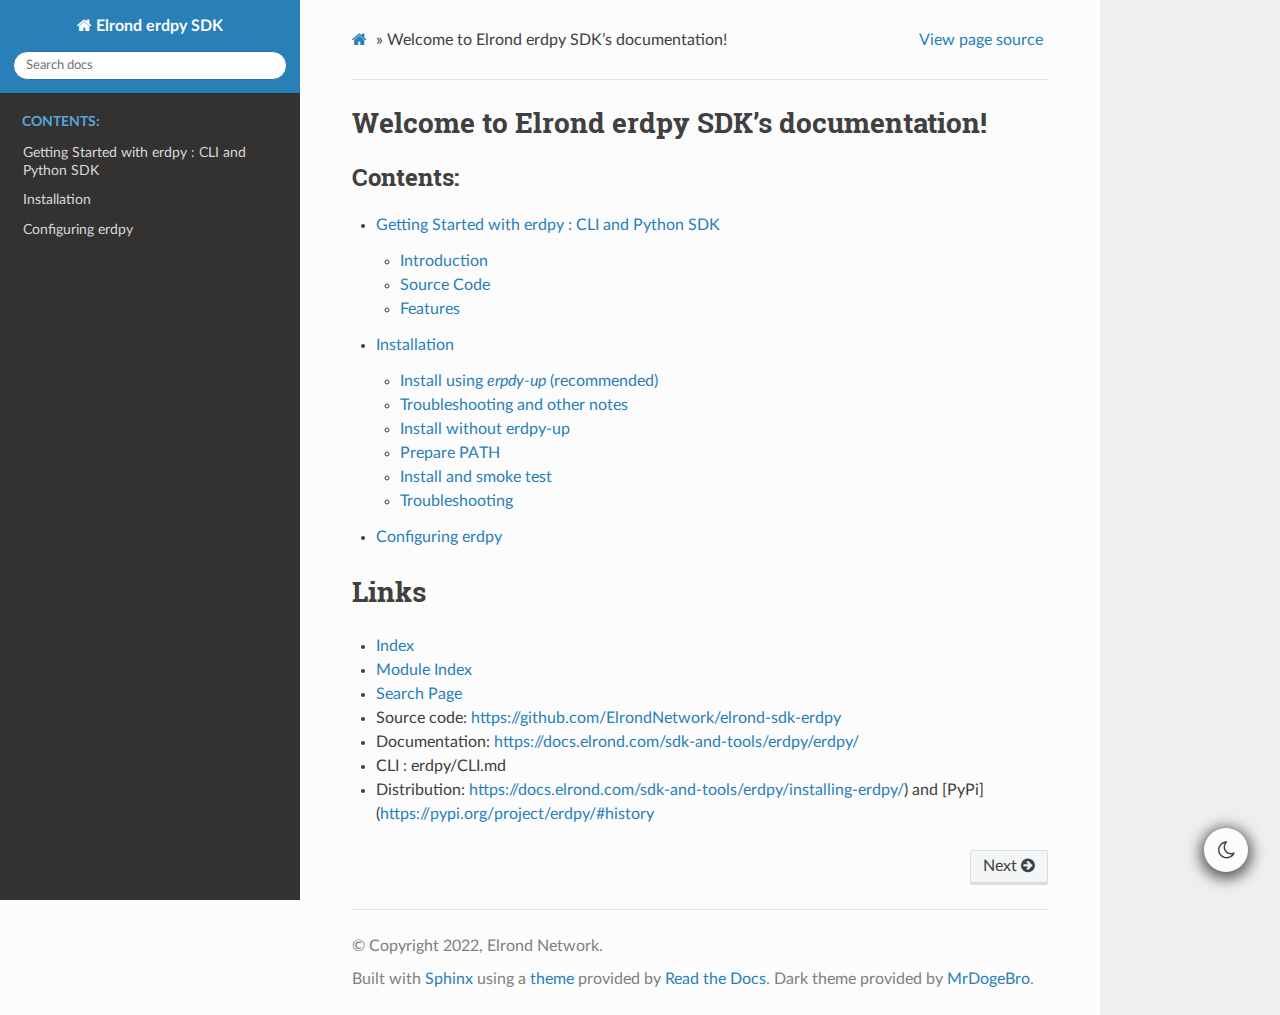
<file: docs/_build/html/index.html>
<!DOCTYPE html>
<html class="writer-html5" lang="en" >
<head>
  <meta charset="utf-8" />
  <meta name="viewport" content="width=device-width, initial-scale=1.0" />
  <title>Welcome to Elrond erdpy SDK’s documentation! &mdash; Elrond erdpy SDK 1.2.3 documentation</title>
      <link rel="stylesheet" href="_static/pygments.css" type="text/css" />
      <link rel="stylesheet" href="_static/css/theme.css" type="text/css" />
      <link rel="stylesheet" href="_static/dark_mode_css/general.css" type="text/css" />
      <link rel="stylesheet" href="_static/dark_mode_css/dark.css" type="text/css" />
  <!--[if lt IE 9]>
    <script src="_static/js/html5shiv.min.js"></script>
  <![endif]-->
  
        <script data-url_root="./" id="documentation_options" src="_static/documentation_options.js"></script>
        <script src="_static/jquery.js"></script>
        <script src="_static/underscore.js"></script>
        <script src="_static/doctools.js"></script>
        <script src="_static/dark_mode_js/default_light.js"></script>
        <script src="_static/dark_mode_js/theme_switcher.js"></script>
    <script src="_static/js/theme.js"></script>
    <link rel="index" title="Index" href="genindex.html" />
    <link rel="search" title="Search" href="search.html" />
    <link rel="next" title="Getting Started with erdpy : CLI and Python SDK" href="pages/getting-started.html" /> 
</head>

<body class="wy-body-for-nav"> 
  <div class="wy-grid-for-nav">
    <nav data-toggle="wy-nav-shift" class="wy-nav-side">
      <div class="wy-side-scroll">
        <div class="wy-side-nav-search" >
            <a href="#" class="icon icon-home"> Elrond erdpy SDK
          </a>
<div role="search">
  <form id="rtd-search-form" class="wy-form" action="search.html" method="get">
    <input type="text" name="q" placeholder="Search docs" />
    <input type="hidden" name="check_keywords" value="yes" />
    <input type="hidden" name="area" value="default" />
  </form>
</div>
        </div><div class="wy-menu wy-menu-vertical" data-spy="affix" role="navigation" aria-label="Navigation menu">
              <p class="caption" role="heading"><span class="caption-text">Contents:</span></p>
<ul>
<li class="toctree-l1"><a class="reference internal" href="pages/getting-started.html">Getting Started with erdpy : CLI and Python SDK</a></li>
<li class="toctree-l1"><a class="reference internal" href="pages/installation.html">Installation</a></li>
<li class="toctree-l1"><a class="reference internal" href="pages/configuration.html">Configuring erdpy</a></li>
</ul>

        </div>
      </div>
    </nav>

    <section data-toggle="wy-nav-shift" class="wy-nav-content-wrap"><nav class="wy-nav-top" aria-label="Mobile navigation menu" >
          <i data-toggle="wy-nav-top" class="fa fa-bars"></i>
          <a href="#">Elrond erdpy SDK</a>
      </nav>

      <div class="wy-nav-content">
        <div class="rst-content">
          <div role="navigation" aria-label="Page navigation">
  <ul class="wy-breadcrumbs">
      <li><a href="#" class="icon icon-home"></a> &raquo;</li>
      <li>Welcome to Elrond erdpy SDK’s documentation!</li>
      <li class="wy-breadcrumbs-aside">
            <a href="_sources/index.rst.txt" rel="nofollow"> View page source</a>
      </li>
  </ul>
  <hr/>
</div>
          <div role="main" class="document" itemscope="itemscope" itemtype="http://schema.org/Article">
           <div itemprop="articleBody">
             
  <div class="section" id="welcome-to-elrond-erdpy-sdk-s-documentation">
<h1>Welcome to Elrond erdpy SDK’s documentation!<a class="headerlink" href="#welcome-to-elrond-erdpy-sdk-s-documentation" title="Permalink to this headline"></a></h1>
<div class="toctree-wrapper compound">
<p class="caption" role="heading"><span class="caption-text">Contents:</span></p>
<ul>
<li class="toctree-l1"><a class="reference internal" href="pages/getting-started.html">Getting Started with erdpy : CLI and Python SDK</a><ul>
<li class="toctree-l2"><a class="reference internal" href="pages/getting-started.html#introduction">Introduction</a></li>
<li class="toctree-l2"><a class="reference internal" href="pages/getting-started.html#source-code">Source Code</a></li>
<li class="toctree-l2"><a class="reference internal" href="pages/getting-started.html#features">Features</a></li>
</ul>
</li>
<li class="toctree-l1"><a class="reference internal" href="pages/installation.html">Installation</a><ul>
<li class="toctree-l2"><a class="reference internal" href="pages/installation.html#install-using-erpdy-up-recommended">Install using <cite>erpdy-up</cite> (recommended)</a></li>
<li class="toctree-l2"><a class="reference internal" href="pages/installation.html#troubleshooting-and-other-notes">Troubleshooting and other notes</a></li>
<li class="toctree-l2"><a class="reference internal" href="pages/installation.html#install-without-erdpy-up">Install without erdpy-up</a></li>
<li class="toctree-l2"><a class="reference internal" href="pages/installation.html#prepare-path">Prepare PATH</a></li>
<li class="toctree-l2"><a class="reference internal" href="pages/installation.html#install-and-smoke-test">Install and smoke test</a></li>
<li class="toctree-l2"><a class="reference internal" href="pages/installation.html#troubleshooting">Troubleshooting</a></li>
</ul>
</li>
<li class="toctree-l1"><a class="reference internal" href="pages/configuration.html">Configuring erdpy</a></li>
</ul>
</div>
</div>
<div class="section" id="links">
<h1>Links<a class="headerlink" href="#links" title="Permalink to this headline"></a></h1>
<ul class="simple">
<li><p><a class="reference internal" href="genindex.html"><span class="std std-ref">Index</span></a></p></li>
<li><p><a class="reference internal" href="py-modindex.html"><span class="std std-ref">Module Index</span></a></p></li>
<li><p><a class="reference internal" href="search.html"><span class="std std-ref">Search Page</span></a></p></li>
<li><p>Source code: <a class="reference external" href="https://github.com/ElrondNetwork/elrond-sdk-erdpy">https://github.com/ElrondNetwork/elrond-sdk-erdpy</a></p></li>
<li><p>Documentation: <a class="reference external" href="https://docs.elrond.com/sdk-and-tools/erdpy/erdpy/">https://docs.elrond.com/sdk-and-tools/erdpy/erdpy/</a></p></li>
<li><p>CLI : erdpy/CLI.md</p></li>
<li><p>Distribution: <a class="reference external" href="https://docs.elrond.com/sdk-and-tools/erdpy/installing-erdpy/">https://docs.elrond.com/sdk-and-tools/erdpy/installing-erdpy/</a>) and [PyPi](<a class="reference external" href="https://pypi.org/project/erdpy/#history">https://pypi.org/project/erdpy/#history</a></p></li>
</ul>
</div>


           </div>
          </div>
          <footer><div class="rst-footer-buttons" role="navigation" aria-label="Footer">
        <a href="pages/getting-started.html" class="btn btn-neutral float-right" title="Getting Started with erdpy : CLI and Python SDK" accesskey="n" rel="next">Next <span class="fa fa-arrow-circle-right" aria-hidden="true"></span></a>
    </div>

  <hr/>

  <div role="contentinfo">
    <p>&#169; Copyright 2022, Elrond Network.</p>
  </div>

  Built with <a href="https://www.sphinx-doc.org/">Sphinx</a> using a
    <a href="https://github.com/readthedocs/sphinx_rtd_theme">theme</a>
    provided by <a href="https://readthedocs.org">Read the Docs</a>.
   

</footer>
        </div>
      </div>
    </section>
  </div>
  <script>
      jQuery(function () {
          SphinxRtdTheme.Navigation.enable(true);
      });
  </script> 

</body>
</html>
</file>
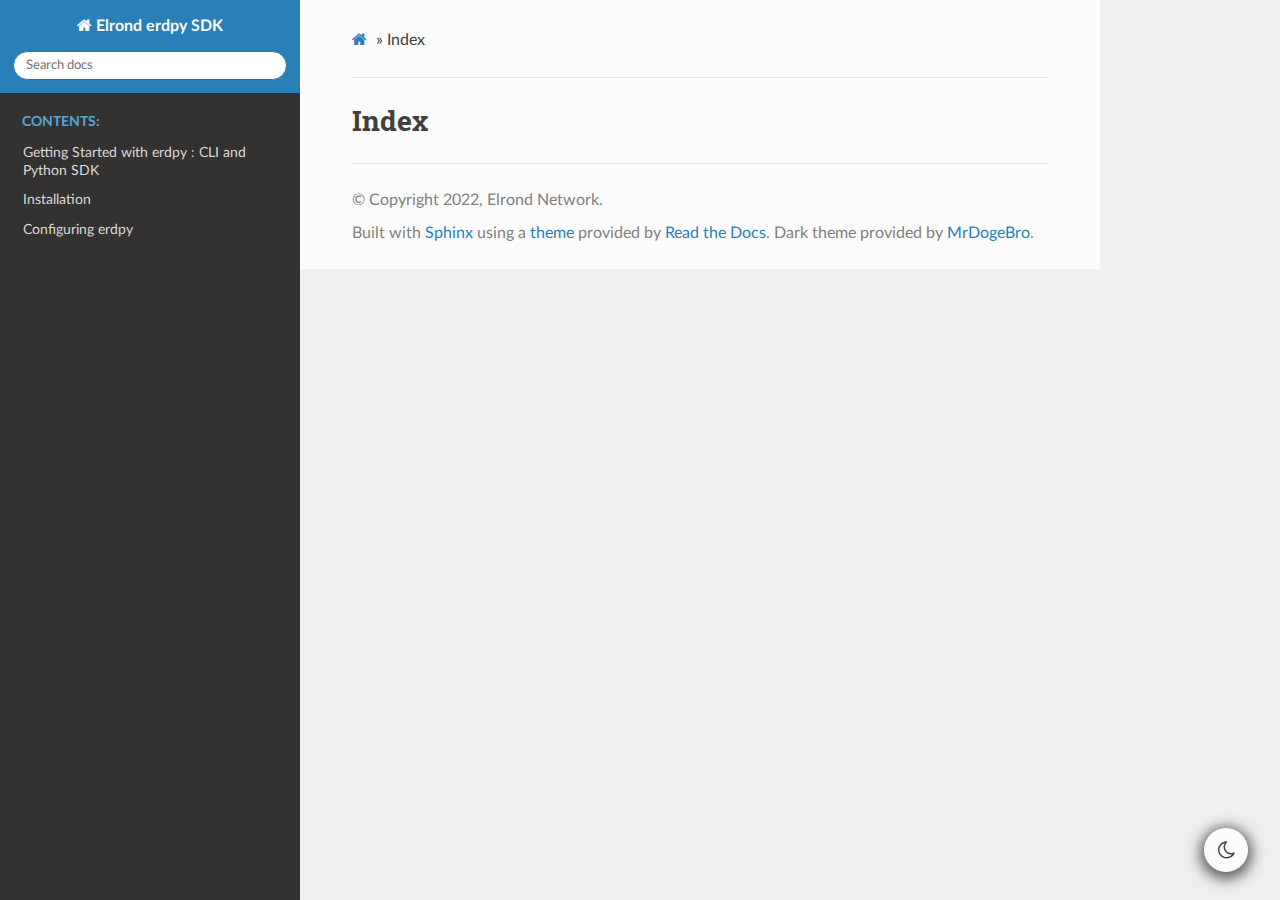
<file: docs/_build/html/genindex.html>
<!DOCTYPE html>
<html class="writer-html5" lang="en" >
<head>
  <meta charset="utf-8" />
  <meta name="viewport" content="width=device-width, initial-scale=1.0" />
  <title>Index &mdash; Elrond erdpy SDK 1.2.3 documentation</title>
      <link rel="stylesheet" href="_static/pygments.css" type="text/css" />
      <link rel="stylesheet" href="_static/css/theme.css" type="text/css" />
      <link rel="stylesheet" href="_static/dark_mode_css/general.css" type="text/css" />
      <link rel="stylesheet" href="_static/dark_mode_css/dark.css" type="text/css" />
  <!--[if lt IE 9]>
    <script src="_static/js/html5shiv.min.js"></script>
  <![endif]-->
  
        <script data-url_root="./" id="documentation_options" src="_static/documentation_options.js"></script>
        <script src="_static/jquery.js"></script>
        <script src="_static/underscore.js"></script>
        <script src="_static/doctools.js"></script>
        <script src="_static/dark_mode_js/default_light.js"></script>
        <script src="_static/dark_mode_js/theme_switcher.js"></script>
    <script src="_static/js/theme.js"></script>
    <link rel="index" title="Index" href="#" />
    <link rel="search" title="Search" href="search.html" /> 
</head>

<body class="wy-body-for-nav"> 
  <div class="wy-grid-for-nav">
    <nav data-toggle="wy-nav-shift" class="wy-nav-side">
      <div class="wy-side-scroll">
        <div class="wy-side-nav-search" >
            <a href="index.html" class="icon icon-home"> Elrond erdpy SDK
          </a>
<div role="search">
  <form id="rtd-search-form" class="wy-form" action="search.html" method="get">
    <input type="text" name="q" placeholder="Search docs" />
    <input type="hidden" name="check_keywords" value="yes" />
    <input type="hidden" name="area" value="default" />
  </form>
</div>
        </div><div class="wy-menu wy-menu-vertical" data-spy="affix" role="navigation" aria-label="Navigation menu">
              <p class="caption" role="heading"><span class="caption-text">Contents:</span></p>
<ul>
<li class="toctree-l1"><a class="reference internal" href="pages/getting-started.html">Getting Started with erdpy : CLI and Python SDK</a></li>
<li class="toctree-l1"><a class="reference internal" href="pages/installation.html">Installation</a></li>
<li class="toctree-l1"><a class="reference internal" href="pages/configuration.html">Configuring erdpy</a></li>
</ul>

        </div>
      </div>
    </nav>

    <section data-toggle="wy-nav-shift" class="wy-nav-content-wrap"><nav class="wy-nav-top" aria-label="Mobile navigation menu" >
          <i data-toggle="wy-nav-top" class="fa fa-bars"></i>
          <a href="index.html">Elrond erdpy SDK</a>
      </nav>

      <div class="wy-nav-content">
        <div class="rst-content">
          <div role="navigation" aria-label="Page navigation">
  <ul class="wy-breadcrumbs">
      <li><a href="index.html" class="icon icon-home"></a> &raquo;</li>
      <li>Index</li>
      <li class="wy-breadcrumbs-aside">
      </li>
  </ul>
  <hr/>
</div>
          <div role="main" class="document" itemscope="itemscope" itemtype="http://schema.org/Article">
           <div itemprop="articleBody">
             

<h1 id="index">Index</h1>

<div class="genindex-jumpbox">
 
</div>


           </div>
          </div>
          <footer>

  <hr/>

  <div role="contentinfo">
    <p>&#169; Copyright 2022, Elrond Network.</p>
  </div>

  Built with <a href="https://www.sphinx-doc.org/">Sphinx</a> using a
    <a href="https://github.com/readthedocs/sphinx_rtd_theme">theme</a>
    provided by <a href="https://readthedocs.org">Read the Docs</a>.
   

</footer>
        </div>
      </div>
    </section>
  </div>
  <script>
      jQuery(function () {
          SphinxRtdTheme.Navigation.enable(true);
      });
  </script> 

</body>
</html>
</file>
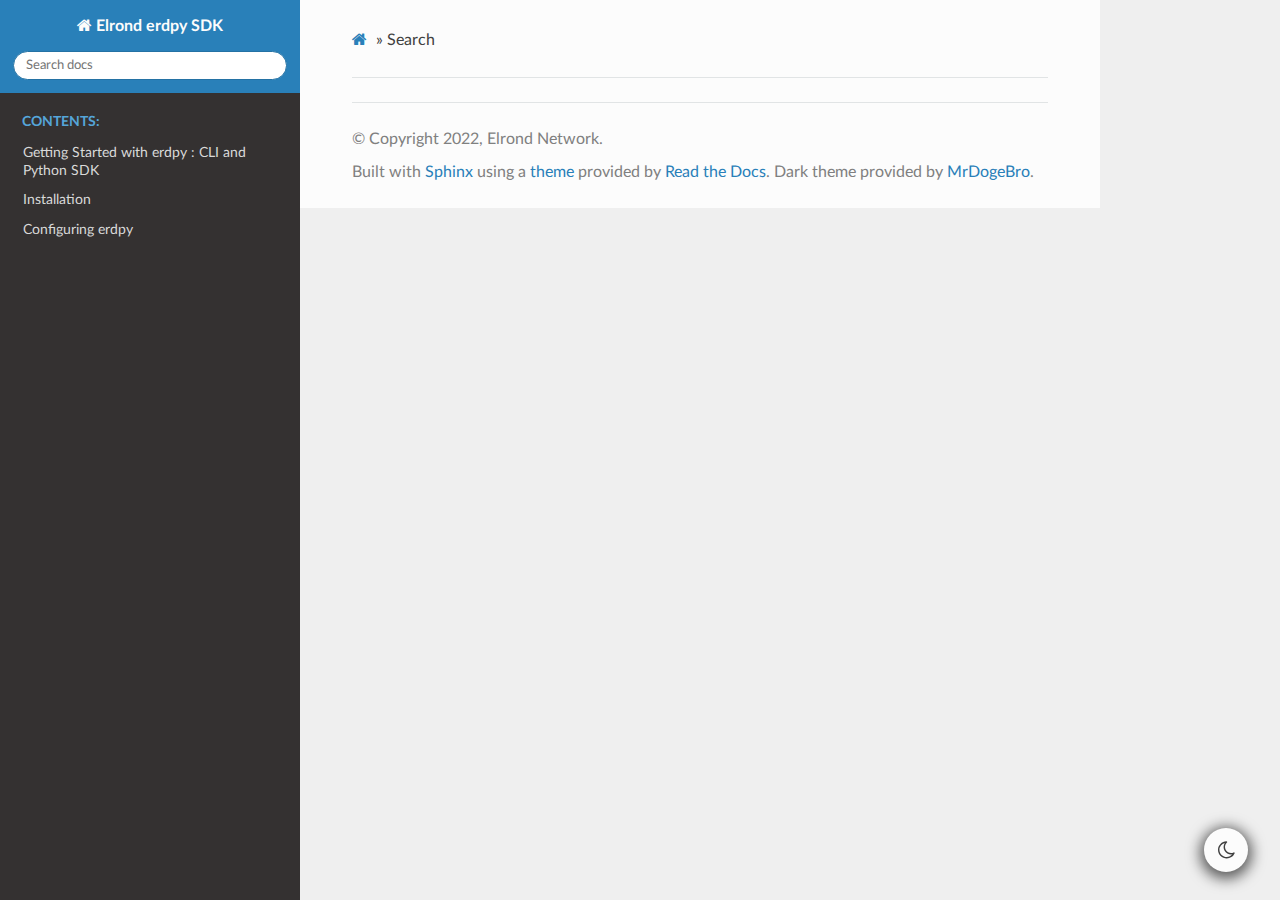
<file: docs/_build/html/search.html>
<!DOCTYPE html>
<html class="writer-html5" lang="en" >
<head>
  <meta charset="utf-8" />
  <meta name="viewport" content="width=device-width, initial-scale=1.0" />
  <title>Search &mdash; Elrond erdpy SDK 1.2.3 documentation</title>
      <link rel="stylesheet" href="_static/pygments.css" type="text/css" />
      <link rel="stylesheet" href="_static/css/theme.css" type="text/css" />
      <link rel="stylesheet" href="_static/dark_mode_css/general.css" type="text/css" />
      <link rel="stylesheet" href="_static/dark_mode_css/dark.css" type="text/css" />
    
  <!--[if lt IE 9]>
    <script src="_static/js/html5shiv.min.js"></script>
  <![endif]-->
  
        <script data-url_root="./" id="documentation_options" src="_static/documentation_options.js"></script>
        <script src="_static/jquery.js"></script>
        <script src="_static/underscore.js"></script>
        <script src="_static/doctools.js"></script>
        <script src="_static/dark_mode_js/default_light.js"></script>
        <script src="_static/dark_mode_js/theme_switcher.js"></script>
    <script src="_static/js/theme.js"></script>
    <script src="_static/searchtools.js"></script>
    <script src="_static/language_data.js"></script>
    <link rel="index" title="Index" href="genindex.html" />
    <link rel="search" title="Search" href="#" /> 
</head>

<body class="wy-body-for-nav"> 
  <div class="wy-grid-for-nav">
    <nav data-toggle="wy-nav-shift" class="wy-nav-side">
      <div class="wy-side-scroll">
        <div class="wy-side-nav-search" >
            <a href="index.html" class="icon icon-home"> Elrond erdpy SDK
          </a>
<div role="search">
  <form id="rtd-search-form" class="wy-form" action="#" method="get">
    <input type="text" name="q" placeholder="Search docs" />
    <input type="hidden" name="check_keywords" value="yes" />
    <input type="hidden" name="area" value="default" />
  </form>
</div>
        </div><div class="wy-menu wy-menu-vertical" data-spy="affix" role="navigation" aria-label="Navigation menu">
              <p class="caption" role="heading"><span class="caption-text">Contents:</span></p>
<ul>
<li class="toctree-l1"><a class="reference internal" href="pages/getting-started.html">Getting Started with erdpy : CLI and Python SDK</a></li>
<li class="toctree-l1"><a class="reference internal" href="pages/installation.html">Installation</a></li>
<li class="toctree-l1"><a class="reference internal" href="pages/configuration.html">Configuring erdpy</a></li>
</ul>

        </div>
      </div>
    </nav>

    <section data-toggle="wy-nav-shift" class="wy-nav-content-wrap"><nav class="wy-nav-top" aria-label="Mobile navigation menu" >
          <i data-toggle="wy-nav-top" class="fa fa-bars"></i>
          <a href="index.html">Elrond erdpy SDK</a>
      </nav>

      <div class="wy-nav-content">
        <div class="rst-content">
          <div role="navigation" aria-label="Page navigation">
  <ul class="wy-breadcrumbs">
      <li><a href="index.html" class="icon icon-home"></a> &raquo;</li>
      <li>Search</li>
      <li class="wy-breadcrumbs-aside">
      </li>
  </ul>
  <hr/>
</div>
          <div role="main" class="document" itemscope="itemscope" itemtype="http://schema.org/Article">
           <div itemprop="articleBody">
             
  <noscript>
  <div id="fallback" class="admonition warning">
    <p class="last">
      Please activate JavaScript to enable the search functionality.
    </p>
  </div>
  </noscript>

  
  <div id="search-results">
  
  </div>

           </div>
          </div>
          <footer>

  <hr/>

  <div role="contentinfo">
    <p>&#169; Copyright 2022, Elrond Network.</p>
  </div>

  Built with <a href="https://www.sphinx-doc.org/">Sphinx</a> using a
    <a href="https://github.com/readthedocs/sphinx_rtd_theme">theme</a>
    provided by <a href="https://readthedocs.org">Read the Docs</a>.
   

</footer>
        </div>
      </div>
    </section>
  </div>
  <script>
      jQuery(function () {
          SphinxRtdTheme.Navigation.enable(true);
      });
  </script>
  <script>
    jQuery(function() { Search.loadIndex("searchindex.js"); });
  </script>
  
  <script id="searchindexloader"></script>
   


</body>
</html>
</file>
<file: docs/_build/html/_static/pygments.css>
pre { line-height: 125%; }
td.linenos .normal { color: inherit; background-color: transparent; padding-left: 5px; padding-right: 5px; }
span.linenos { color: inherit; background-color: transparent; padding-left: 5px; padding-right: 5px; }
td.linenos .special { color: #000000; background-color: #ffffc0; padding-left: 5px; padding-right: 5px; }
span.linenos.special { color: #000000; background-color: #ffffc0; padding-left: 5px; padding-right: 5px; }
.highlight .hll { background-color: #ffffcc }
.highlight { background: #f8f8f8; }
.highlight .c { color: #3D7B7B; font-style: italic } /* Comment */
.highlight .err { border: 1px solid #FF0000 } /* Error */
.highlight .k { color: #008000; font-weight: bold } /* Keyword */
.highlight .o { color: #666666 } /* Operator */
.highlight .ch { color: #3D7B7B; font-style: italic } /* Comment.Hashbang */
.highlight .cm { color: #3D7B7B; font-style: italic } /* Comment.Multiline */
.highlight .cp { color: #9C6500 } /* Comment.Preproc */
.highlight .cpf { color: #3D7B7B; font-style: italic } /* Comment.PreprocFile */
.highlight .c1 { color: #3D7B7B; font-style: italic } /* Comment.Single */
.highlight .cs { color: #3D7B7B; font-style: italic } /* Comment.Special */
.highlight .gd { color: #A00000 } /* Generic.Deleted */
.highlight .ge { font-style: italic } /* Generic.Emph */
.highlight .gr { color: #E40000 } /* Generic.Error */
.highlight .gh { color: #000080; font-weight: bold } /* Generic.Heading */
.highlight .gi { color: #008400 } /* Generic.Inserted */
.highlight .go { color: #717171 } /* Generic.Output */
.highlight .gp { color: #000080; font-weight: bold } /* Generic.Prompt */
.highlight .gs { font-weight: bold } /* Generic.Strong */
.highlight .gu { color: #800080; font-weight: bold } /* Generic.Subheading */
.highlight .gt { color: #0044DD } /* Generic.Traceback */
.highlight .kc { color: #008000; font-weight: bold } /* Keyword.Constant */
.highlight .kd { color: #008000; font-weight: bold } /* Keyword.Declaration */
.highlight .kn { color: #008000; font-weight: bold } /* Keyword.Namespace */
.highlight .kp { color: #008000 } /* Keyword.Pseudo */
.highlight .kr { color: #008000; font-weight: bold } /* Keyword.Reserved */
.highlight .kt { color: #B00040 } /* Keyword.Type */
.highlight .m { color: #666666 } /* Literal.Number */
.highlight .s { color: #BA2121 } /* Literal.String */
.highlight .na { color: #687822 } /* Name.Attribute */
.highlight .nb { color: #008000 } /* Name.Builtin */
.highlight .nc { color: #0000FF; font-weight: bold } /* Name.Class */
.highlight .no { color: #880000 } /* Name.Constant */
.highlight .nd { color: #AA22FF } /* Name.Decorator */
.highlight .ni { color: #717171; font-weight: bold } /* Name.Entity */
.highlight .ne { color: #CB3F38; font-weight: bold } /* Name.Exception */
.highlight .nf { color: #0000FF } /* Name.Function */
.highlight .nl { color: #767600 } /* Name.Label */
.highlight .nn { color: #0000FF; font-weight: bold } /* Name.Namespace */
.highlight .nt { color: #008000; font-weight: bold } /* Name.Tag */
.highlight .nv { color: #19177C } /* Name.Variable */
.highlight .ow { color: #AA22FF; font-weight: bold } /* Operator.Word */
.highlight .w { color: #bbbbbb } /* Text.Whitespace */
.highlight .mb { color: #666666 } /* Literal.Number.Bin */
.highlight .mf { color: #666666 } /* Literal.Number.Float */
.highlight .mh { color: #666666 } /* Literal.Number.Hex */
.highlight .mi { color: #666666 } /* Literal.Number.Integer */
.highlight .mo { color: #666666 } /* Literal.Number.Oct */
.highlight .sa { color: #BA2121 } /* Literal.String.Affix */
.highlight .sb { color: #BA2121 } /* Literal.String.Backtick */
.highlight .sc { color: #BA2121 } /* Literal.String.Char */
.highlight .dl { color: #BA2121 } /* Literal.String.Delimiter */
.highlight .sd { color: #BA2121; font-style: italic } /* Literal.String.Doc */
.highlight .s2 { color: #BA2121 } /* Literal.String.Double */
.highlight .se { color: #AA5D1F; font-weight: bold } /* Literal.String.Escape */
.highlight .sh { color: #BA2121 } /* Literal.String.Heredoc */
.highlight .si { color: #A45A77; font-weight: bold } /* Literal.String.Interpol */
.highlight .sx { color: #008000 } /* Literal.String.Other */
.highlight .sr { color: #A45A77 } /* Literal.String.Regex */
.highlight .s1 { color: #BA2121 } /* Literal.String.Single */
.highlight .ss { color: #19177C } /* Literal.String.Symbol */
.highlight .bp { color: #008000 } /* Name.Builtin.Pseudo */
.highlight .fm { color: #0000FF } /* Name.Function.Magic */
.highlight .vc { color: #19177C } /* Name.Variable.Class */
.highlight .vg { color: #19177C } /* Name.Variable.Global */
.highlight .vi { color: #19177C } /* Name.Variable.Instance */
.highlight .vm { color: #19177C } /* Name.Variable.Magic */
.highlight .il { color: #666666 } /* Literal.Number.Integer.Long */
</file>
<file: docs/_build/html/_static/css/theme.css>
html{box-sizing:border-box}*,:after,:before{box-sizing:inherit}article,aside,details,figcaption,figure,footer,header,hgroup,nav,section{display:block}audio,canvas,video{display:inline-block;*display:inline;*zoom:1}[hidden],audio:not([controls]){display:none}*{-webkit-box-sizing:border-box;-moz-box-sizing:border-box;box-sizing:border-box}html{font-size:100%;-webkit-text-size-adjust:100%;-ms-text-size-adjust:100%}body{margin:0}a:active,a:hover{outline:0}abbr[title]{border-bottom:1px dotted}b,strong{font-weight:700}blockquote{margin:0}dfn{font-style:italic}ins{background:#ff9;text-decoration:none}ins,mark{color:#000}mark{background:#ff0;font-style:italic;font-weight:700}.rst-content code,.rst-content tt,code,kbd,pre,samp{font-family:monospace,serif;_font-family:courier new,monospace;font-size:1em}pre{white-space:pre}q{quotes:none}q:after,q:before{content:"";content:none}small{font-size:85%}sub,sup{font-size:75%;line-height:0;position:relative;vertical-align:baseline}sup{top:-.5em}sub{bottom:-.25em}dl,ol,ul{margin:0;padding:0;list-style:none;list-style-image:none}li{list-style:none}dd{margin:0}img{border:0;-ms-interpolation-mode:bicubic;vertical-align:middle;max-width:100%}svg:not(:root){overflow:hidden}figure,form{margin:0}label{cursor:pointer}button,input,select,textarea{font-size:100%;margin:0;vertical-align:baseline;*vertical-align:middle}button,input{line-height:normal}button,input[type=button],input[type=reset],input[type=submit]{cursor:pointer;-webkit-appearance:button;*overflow:visible}button[disabled],input[disabled]{cursor:default}input[type=search]{-webkit-appearance:textfield;-moz-box-sizing:content-box;-webkit-box-sizing:content-box;box-sizing:content-box}textarea{resize:vertical}table{border-collapse:collapse;border-spacing:0}td{vertical-align:top}.chromeframe{margin:.2em 0;background:#ccc;color:#000;padding:.2em 0}.ir{display:block;border:0;text-indent:-999em;overflow:hidden;background-color:transparent;background-repeat:no-repeat;text-align:left;direction:ltr;*line-height:0}.ir br{display:none}.hidden{display:none!important;visibility:hidden}.visuallyhidden{border:0;clip:rect(0 0 0 0);height:1px;margin:-1px;overflow:hidden;padding:0;position:absolute;width:1px}.visuallyhidden.focusable:active,.visuallyhidden.focusable:focus{clip:auto;height:auto;margin:0;overflow:visible;position:static;width:auto}.invisible{visibility:hidden}.relative{position:relative}big,small{font-size:100%}@media print{body,html,section{background:none!important}*{box-shadow:none!important;text-shadow:none!important;filter:none!important;-ms-filter:none!important}a,a:visited{text-decoration:underline}.ir a:after,a[href^="#"]:after,a[href^="javascript:"]:after{content:""}blockquote,pre{page-break-inside:avoid}thead{display:table-header-group}img,tr{page-break-inside:avoid}img{max-width:100%!important}@page{margin:.5cm}.rst-content .toctree-wrapper>p.caption,h2,h3,p{orphans:3;widows:3}.rst-content .toctree-wrapper>p.caption,h2,h3{page-break-after:avoid}}.btn,.fa:before,.icon:before,.rst-content .admonition,.rst-content .admonition-title:before,.rst-content .admonition-todo,.rst-content .attention,.rst-content .caution,.rst-content .code-block-caption .headerlink:before,.rst-content .danger,.rst-content .eqno .headerlink:before,.rst-content .error,.rst-content .hint,.rst-content .important,.rst-content .note,.rst-content .seealso,.rst-content .tip,.rst-content .warning,.rst-content code.download span:first-child:before,.rst-content dl dt .headerlink:before,.rst-content h1 .headerlink:before,.rst-content h2 .headerlink:before,.rst-content h3 .headerlink:before,.rst-content h4 .headerlink:before,.rst-content h5 .headerlink:before,.rst-content h6 .headerlink:before,.rst-content p.caption .headerlink:before,.rst-content p .headerlink:before,.rst-content table>caption .headerlink:before,.rst-content tt.download span:first-child:before,.wy-alert,.wy-dropdown .caret:before,.wy-inline-validate.wy-inline-validate-danger .wy-input-context:before,.wy-inline-validate.wy-inline-validate-info .wy-input-context:before,.wy-inline-validate.wy-inline-validate-success .wy-input-context:before,.wy-inline-validate.wy-inline-validate-warning .wy-input-context:before,.wy-menu-vertical li.current>a,.wy-menu-vertical li.current>a button.toctree-expand:before,.wy-menu-vertical li.on a,.wy-menu-vertical li.on a button.toctree-expand:before,.wy-menu-vertical li button.toctree-expand:before,.wy-nav-top a,.wy-side-nav-search .wy-dropdown>a,.wy-side-nav-search>a,input[type=color],input[type=date],input[type=datetime-local],input[type=datetime],input[type=email],input[type=month],input[type=number],input[type=password],input[type=search],input[type=tel],input[type=text],input[type=time],input[type=url],input[type=week],select,textarea{-webkit-font-smoothing:antialiased}.clearfix{*zoom:1}.clearfix:after,.clearfix:before{display:table;content:""}.clearfix:after{clear:both}/*!
 *  Font Awesome 4.7.0 by @davegandy - http://fontawesome.io - @fontawesome
 *  License - http://fontawesome.io/license (Font: SIL OFL 1.1, CSS: MIT License)
 */@font-face{font-family:FontAwesome;src:url(fonts/fontawesome-webfont.eot?674f50d287a8c48dc19ba404d20fe713);src:url(fonts/fontawesome-webfont.eot?674f50d287a8c48dc19ba404d20fe713?#iefix&v=4.7.0) format("embedded-opentype"),url(fonts/fontawesome-webfont.woff2?af7ae505a9eed503f8b8e6982036873e) format("woff2"),url(fonts/fontawesome-webfont.woff?fee66e712a8a08eef5805a46892932ad) format("woff"),url(fonts/fontawesome-webfont.ttf?b06871f281fee6b241d60582ae9369b9) format("truetype"),url(fonts/fontawesome-webfont.svg?912ec66d7572ff821749319396470bde#fontawesomeregular) format("svg");font-weight:400;font-style:normal}.fa,.icon,.rst-content .admonition-title,.rst-content .code-block-caption .headerlink,.rst-content .eqno .headerlink,.rst-content code.download span:first-child,.rst-content dl dt .headerlink,.rst-content h1 .headerlink,.rst-content h2 .headerlink,.rst-content h3 .headerlink,.rst-content h4 .headerlink,.rst-content h5 .headerlink,.rst-content h6 .headerlink,.rst-content p.caption .headerlink,.rst-content p .headerlink,.rst-content table>caption .headerlink,.rst-content tt.download span:first-child,.wy-menu-vertical li.current>a button.toctree-expand,.wy-menu-vertical li.on a button.toctree-expand,.wy-menu-vertical li button.toctree-expand{display:inline-block;font:normal normal normal 14px/1 FontAwesome;font-size:inherit;text-rendering:auto;-webkit-font-smoothing:antialiased;-moz-osx-font-smoothing:grayscale}.fa-lg{font-size:1.33333em;line-height:.75em;vertical-align:-15%}.fa-2x{font-size:2em}.fa-3x{font-size:3em}.fa-4x{font-size:4em}.fa-5x{font-size:5em}.fa-fw{width:1.28571em;text-align:center}.fa-ul{padding-left:0;margin-left:2.14286em;list-style-type:none}.fa-ul>li{position:relative}.fa-li{position:absolute;left:-2.14286em;width:2.14286em;top:.14286em;text-align:center}.fa-li.fa-lg{left:-1.85714em}.fa-border{padding:.2em .25em .15em;border:.08em solid #eee;border-radius:.1em}.fa-pull-left{float:left}.fa-pull-right{float:right}.fa-pull-left.icon,.fa.fa-pull-left,.rst-content .code-block-caption .fa-pull-left.headerlink,.rst-content .eqno .fa-pull-left.headerlink,.rst-content .fa-pull-left.admonition-title,.rst-content code.download span.fa-pull-left:first-child,.rst-content dl dt .fa-pull-left.headerlink,.rst-content h1 .fa-pull-left.headerlink,.rst-content h2 .fa-pull-left.headerlink,.rst-content h3 .fa-pull-left.headerlink,.rst-content h4 .fa-pull-left.headerlink,.rst-content h5 .fa-pull-left.headerlink,.rst-content h6 .fa-pull-left.headerlink,.rst-content p .fa-pull-left.headerlink,.rst-content table>caption .fa-pull-left.headerlink,.rst-content tt.download span.fa-pull-left:first-child,.wy-menu-vertical li.current>a button.fa-pull-left.toctree-expand,.wy-menu-vertical li.on a button.fa-pull-left.toctree-expand,.wy-menu-vertical li button.fa-pull-left.toctree-expand{margin-right:.3em}.fa-pull-right.icon,.fa.fa-pull-right,.rst-content .code-block-caption .fa-pull-right.headerlink,.rst-content .eqno .fa-pull-right.headerlink,.rst-content .fa-pull-right.admonition-title,.rst-content code.download span.fa-pull-right:first-child,.rst-content dl dt .fa-pull-right.headerlink,.rst-content h1 .fa-pull-right.headerlink,.rst-content h2 .fa-pull-right.headerlink,.rst-content h3 .fa-pull-right.headerlink,.rst-content h4 .fa-pull-right.headerlink,.rst-content h5 .fa-pull-right.headerlink,.rst-content h6 .fa-pull-right.headerlink,.rst-content p .fa-pull-right.headerlink,.rst-content table>caption .fa-pull-right.headerlink,.rst-content tt.download span.fa-pull-right:first-child,.wy-menu-vertical li.current>a button.fa-pull-right.toctree-expand,.wy-menu-vertical li.on a button.fa-pull-right.toctree-expand,.wy-menu-vertical li button.fa-pull-right.toctree-expand{margin-left:.3em}.pull-right{float:right}.pull-left{float:left}.fa.pull-left,.pull-left.icon,.rst-content .code-block-caption .pull-left.headerlink,.rst-content .eqno .pull-left.headerlink,.rst-content .pull-left.admonition-title,.rst-content code.download span.pull-left:first-child,.rst-content dl dt .pull-left.headerlink,.rst-content h1 .pull-left.headerlink,.rst-content h2 .pull-left.headerlink,.rst-content h3 .pull-left.headerlink,.rst-content h4 .pull-left.headerlink,.rst-content h5 .pull-left.headerlink,.rst-content h6 .pull-left.headerlink,.rst-content p .pull-left.headerlink,.rst-content table>caption .pull-left.headerlink,.rst-content tt.download span.pull-left:first-child,.wy-menu-vertical li.current>a button.pull-left.toctree-expand,.wy-menu-vertical li.on a button.pull-left.toctree-expand,.wy-menu-vertical li button.pull-left.toctree-expand{margin-right:.3em}.fa.pull-right,.pull-right.icon,.rst-content .code-block-caption .pull-right.headerlink,.rst-content .eqno .pull-right.headerlink,.rst-content .pull-right.admonition-title,.rst-content code.download span.pull-right:first-child,.rst-content dl dt .pull-right.headerlink,.rst-content h1 .pull-right.headerlink,.rst-content h2 .pull-right.headerlink,.rst-content h3 .pull-right.headerlink,.rst-content h4 .pull-right.headerlink,.rst-content h5 .pull-right.headerlink,.rst-content h6 .pull-right.headerlink,.rst-content p .pull-right.headerlink,.rst-content table>caption .pull-right.headerlink,.rst-content tt.download span.pull-right:first-child,.wy-menu-vertical li.current>a button.pull-right.toctree-expand,.wy-menu-vertical li.on a button.pull-right.toctree-expand,.wy-menu-vertical li button.pull-right.toctree-expand{margin-left:.3em}.fa-spin{-webkit-animation:fa-spin 2s linear infinite;animation:fa-spin 2s linear infinite}.fa-pulse{-webkit-animation:fa-spin 1s steps(8) infinite;animation:fa-spin 1s steps(8) infinite}@-webkit-keyframes fa-spin{0%{-webkit-transform:rotate(0deg);transform:rotate(0deg)}to{-webkit-transform:rotate(359deg);transform:rotate(359deg)}}@keyframes fa-spin{0%{-webkit-transform:rotate(0deg);transform:rotate(0deg)}to{-webkit-transform:rotate(359deg);transform:rotate(359deg)}}.fa-rotate-90{-ms-filter:"progid:DXImageTransform.Microsoft.BasicImage(rotation=1)";-webkit-transform:rotate(90deg);-ms-transform:rotate(90deg);transform:rotate(90deg)}.fa-rotate-180{-ms-filter:"progid:DXImageTransform.Microsoft.BasicImage(rotation=2)";-webkit-transform:rotate(180deg);-ms-transform:rotate(180deg);transform:rotate(180deg)}.fa-rotate-270{-ms-filter:"progid:DXImageTransform.Microsoft.BasicImage(rotation=3)";-webkit-transform:rotate(270deg);-ms-transform:rotate(270deg);transform:rotate(270deg)}.fa-flip-horizontal{-ms-filter:"progid:DXImageTransform.Microsoft.BasicImage(rotation=0, mirror=1)";-webkit-transform:scaleX(-1);-ms-transform:scaleX(-1);transform:scaleX(-1)}.fa-flip-vertical{-ms-filter:"progid:DXImageTransform.Microsoft.BasicImage(rotation=2, mirror=1)";-webkit-transform:scaleY(-1);-ms-transform:scaleY(-1);transform:scaleY(-1)}:root .fa-flip-horizontal,:root .fa-flip-vertical,:root .fa-rotate-90,:root .fa-rotate-180,:root .fa-rotate-270{filter:none}.fa-stack{position:relative;display:inline-block;width:2em;height:2em;line-height:2em;vertical-align:middle}.fa-stack-1x,.fa-stack-2x{position:absolute;left:0;width:100%;text-align:center}.fa-stack-1x{line-height:inherit}.fa-stack-2x{font-size:2em}.fa-inverse{color:#fff}.fa-glass:before{content:""}.fa-music:before{content:""}.fa-search:before,.icon-search:before{content:""}.fa-envelope-o:before{content:""}.fa-heart:before{content:""}.fa-star:before{content:""}.fa-star-o:before{content:""}.fa-user:before{content:""}.fa-film:before{content:""}.fa-th-large:before{content:""}.fa-th:before{content:""}.fa-th-list:before{content:""}.fa-check:before{content:""}.fa-close:before,.fa-remove:before,.fa-times:before{content:""}.fa-search-plus:before{content:""}.fa-search-minus:before{content:""}.fa-power-off:before{content:""}.fa-signal:before{content:""}.fa-cog:before,.fa-gear:before{content:""}.fa-trash-o:before{content:""}.fa-home:before,.icon-home:before{content:""}.fa-file-o:before{content:""}.fa-clock-o:before{content:""}.fa-road:before{content:""}.fa-download:before,.rst-content code.download span:first-child:before,.rst-content tt.download span:first-child:before{content:""}.fa-arrow-circle-o-down:before{content:""}.fa-arrow-circle-o-up:before{content:""}.fa-inbox:before{content:""}.fa-play-circle-o:before{content:""}.fa-repeat:before,.fa-rotate-right:before{content:""}.fa-refresh:before{content:""}.fa-list-alt:before{content:""}.fa-lock:before{content:""}.fa-flag:before{content:""}.fa-headphones:before{content:""}.fa-volume-off:before{content:""}.fa-volume-down:before{content:""}.fa-volume-up:before{content:""}.fa-qrcode:before{content:""}.fa-barcode:before{content:""}.fa-tag:before{content:""}.fa-tags:before{content:""}.fa-book:before,.icon-book:before{content:""}.fa-bookmark:before{content:""}.fa-print:before{content:""}.fa-camera:before{content:""}.fa-font:before{content:""}.fa-bold:before{content:""}.fa-italic:before{content:""}.fa-text-height:before{content:""}.fa-text-width:before{content:""}.fa-align-left:before{content:""}.fa-align-center:before{content:""}.fa-align-right:before{content:""}.fa-align-justify:before{content:""}.fa-list:before{content:""}.fa-dedent:before,.fa-outdent:before{content:""}.fa-indent:before{content:""}.fa-video-camera:before{content:""}.fa-image:before,.fa-photo:before,.fa-picture-o:before{content:""}.fa-pencil:before{content:""}.fa-map-marker:before{content:""}.fa-adjust:before{content:""}.fa-tint:before{content:""}.fa-edit:before,.fa-pencil-square-o:before{content:""}.fa-share-square-o:before{content:""}.fa-check-square-o:before{content:""}.fa-arrows:before{content:""}.fa-step-backward:before{content:""}.fa-fast-backward:before{content:""}.fa-backward:before{content:""}.fa-play:before{content:""}.fa-pause:before{content:""}.fa-stop:before{content:""}.fa-forward:before{content:""}.fa-fast-forward:before{content:""}.fa-step-forward:before{content:""}.fa-eject:before{content:""}.fa-chevron-left:before{content:""}.fa-chevron-right:before{content:""}.fa-plus-circle:before{content:""}.fa-minus-circle:before{content:""}.fa-times-circle:before,.wy-inline-validate.wy-inline-validate-danger .wy-input-context:before{content:""}.fa-check-circle:before,.wy-inline-validate.wy-inline-validate-success .wy-input-context:before{content:""}.fa-question-circle:before{content:""}.fa-info-circle:before{content:""}.fa-crosshairs:before{content:""}.fa-times-circle-o:before{content:""}.fa-check-circle-o:before{content:""}.fa-ban:before{content:""}.fa-arrow-left:before{content:""}.fa-arrow-right:before{content:""}.fa-arrow-up:before{content:""}.fa-arrow-down:before{content:""}.fa-mail-forward:before,.fa-share:before{content:""}.fa-expand:before{content:""}.fa-compress:before{content:""}.fa-plus:before{content:""}.fa-minus:before{content:""}.fa-asterisk:before{content:""}.fa-exclamation-circle:before,.rst-content .admonition-title:before,.wy-inline-validate.wy-inline-validate-info .wy-input-context:before,.wy-inline-validate.wy-inline-validate-warning .wy-input-context:before{content:""}.fa-gift:before{content:""}.fa-leaf:before{content:""}.fa-fire:before,.icon-fire:before{content:""}.fa-eye:before{content:""}.fa-eye-slash:before{content:""}.fa-exclamation-triangle:before,.fa-warning:before{content:""}.fa-plane:before{content:""}.fa-calendar:before{content:""}.fa-random:before{content:""}.fa-comment:before{content:""}.fa-magnet:before{content:""}.fa-chevron-up:before{content:""}.fa-chevron-down:before{content:""}.fa-retweet:before{content:""}.fa-shopping-cart:before{content:""}.fa-folder:before{content:""}.fa-folder-open:before{content:""}.fa-arrows-v:before{content:""}.fa-arrows-h:before{content:""}.fa-bar-chart-o:before,.fa-bar-chart:before{content:""}.fa-twitter-square:before{content:""}.fa-facebook-square:before{content:""}.fa-camera-retro:before{content:""}.fa-key:before{content:""}.fa-cogs:before,.fa-gears:before{content:""}.fa-comments:before{content:""}.fa-thumbs-o-up:before{content:""}.fa-thumbs-o-down:before{content:""}.fa-star-half:before{content:""}.fa-heart-o:before{content:""}.fa-sign-out:before{content:""}.fa-linkedin-square:before{content:""}.fa-thumb-tack:before{content:""}.fa-external-link:before{content:""}.fa-sign-in:before{content:""}.fa-trophy:before{content:""}.fa-github-square:before{content:""}.fa-upload:before{content:""}.fa-lemon-o:before{content:""}.fa-phone:before{content:""}.fa-square-o:before{content:""}.fa-bookmark-o:before{content:""}.fa-phone-square:before{content:""}.fa-twitter:before{content:""}.fa-facebook-f:before,.fa-facebook:before{content:""}.fa-github:before,.icon-github:before{content:""}.fa-unlock:before{content:""}.fa-credit-card:before{content:""}.fa-feed:before,.fa-rss:before{content:""}.fa-hdd-o:before{content:""}.fa-bullhorn:before{content:""}.fa-bell:before{content:""}.fa-certificate:before{content:""}.fa-hand-o-right:before{content:""}.fa-hand-o-left:before{content:""}.fa-hand-o-up:before{content:""}.fa-hand-o-down:before{content:""}.fa-arrow-circle-left:before,.icon-circle-arrow-left:before{content:""}.fa-arrow-circle-right:before,.icon-circle-arrow-right:before{content:""}.fa-arrow-circle-up:before{content:""}.fa-arrow-circle-down:before{content:""}.fa-globe:before{content:""}.fa-wrench:before{content:""}.fa-tasks:before{content:""}.fa-filter:before{content:""}.fa-briefcase:before{content:""}.fa-arrows-alt:before{content:""}.fa-group:before,.fa-users:before{content:""}.fa-chain:before,.fa-link:before,.icon-link:before{content:""}.fa-cloud:before{content:""}.fa-flask:before{content:""}.fa-cut:before,.fa-scissors:before{content:""}.fa-copy:before,.fa-files-o:before{content:""}.fa-paperclip:before{content:""}.fa-floppy-o:before,.fa-save:before{content:""}.fa-square:before{content:""}.fa-bars:before,.fa-navicon:before,.fa-reorder:before{content:""}.fa-list-ul:before{content:""}.fa-list-ol:before{content:""}.fa-strikethrough:before{content:""}.fa-underline:before{content:""}.fa-table:before{content:""}.fa-magic:before{content:""}.fa-truck:before{content:""}.fa-pinterest:before{content:""}.fa-pinterest-square:before{content:""}.fa-google-plus-square:before{content:""}.fa-google-plus:before{content:""}.fa-money:before{content:""}.fa-caret-down:before,.icon-caret-down:before,.wy-dropdown .caret:before{content:""}.fa-caret-up:before{content:""}.fa-caret-left:before{content:""}.fa-caret-right:before{content:""}.fa-columns:before{content:""}.fa-sort:before,.fa-unsorted:before{content:""}.fa-sort-desc:before,.fa-sort-down:before{content:""}.fa-sort-asc:before,.fa-sort-up:before{content:""}.fa-envelope:before{content:""}.fa-linkedin:before{content:""}.fa-rotate-left:before,.fa-undo:before{content:""}.fa-gavel:before,.fa-legal:before{content:""}.fa-dashboard:before,.fa-tachometer:before{content:""}.fa-comment-o:before{content:""}.fa-comments-o:before{content:""}.fa-bolt:before,.fa-flash:before{content:""}.fa-sitemap:before{content:""}.fa-umbrella:before{content:""}.fa-clipboard:before,.fa-paste:before{content:""}.fa-lightbulb-o:before{content:""}.fa-exchange:before{content:""}.fa-cloud-download:before{content:""}.fa-cloud-upload:before{content:""}.fa-user-md:before{content:""}.fa-stethoscope:before{content:""}.fa-suitcase:before{content:""}.fa-bell-o:before{content:""}.fa-coffee:before{content:""}.fa-cutlery:before{content:""}.fa-file-text-o:before{content:""}.fa-building-o:before{content:""}.fa-hospital-o:before{content:""}.fa-ambulance:before{content:""}.fa-medkit:before{content:""}.fa-fighter-jet:before{content:""}.fa-beer:before{content:""}.fa-h-square:before{content:""}.fa-plus-square:before{content:""}.fa-angle-double-left:before{content:""}.fa-angle-double-right:before{content:""}.fa-angle-double-up:before{content:""}.fa-angle-double-down:before{content:""}.fa-angle-left:before{content:""}.fa-angle-right:before{content:""}.fa-angle-up:before{content:""}.fa-angle-down:before{content:""}.fa-desktop:before{content:""}.fa-laptop:before{content:""}.fa-tablet:before{content:""}.fa-mobile-phone:before,.fa-mobile:before{content:""}.fa-circle-o:before{content:""}.fa-quote-left:before{content:""}.fa-quote-right:before{content:""}.fa-spinner:before{content:""}.fa-circle:before{content:""}.fa-mail-reply:before,.fa-reply:before{content:""}.fa-github-alt:before{content:""}.fa-folder-o:before{content:""}.fa-folder-open-o:before{content:""}.fa-smile-o:before{content:""}.fa-frown-o:before{content:""}.fa-meh-o:before{content:""}.fa-gamepad:before{content:""}.fa-keyboard-o:before{content:""}.fa-flag-o:before{content:""}.fa-flag-checkered:before{content:""}.fa-terminal:before{content:""}.fa-code:before{content:""}.fa-mail-reply-all:before,.fa-reply-all:before{content:""}.fa-star-half-empty:before,.fa-star-half-full:before,.fa-star-half-o:before{content:""}.fa-location-arrow:before{content:""}.fa-crop:before{content:""}.fa-code-fork:before{content:""}.fa-chain-broken:before,.fa-unlink:before{content:""}.fa-question:before{content:""}.fa-info:before{content:""}.fa-exclamation:before{content:""}.fa-superscript:before{content:""}.fa-subscript:before{content:""}.fa-eraser:before{content:""}.fa-puzzle-piece:before{content:""}.fa-microphone:before{content:""}.fa-microphone-slash:before{content:""}.fa-shield:before{content:""}.fa-calendar-o:before{content:""}.fa-fire-extinguisher:before{content:""}.fa-rocket:before{content:""}.fa-maxcdn:before{content:""}.fa-chevron-circle-left:before{content:""}.fa-chevron-circle-right:before{content:""}.fa-chevron-circle-up:before{content:""}.fa-chevron-circle-down:before{content:""}.fa-html5:before{content:""}.fa-css3:before{content:""}.fa-anchor:before{content:""}.fa-unlock-alt:before{content:""}.fa-bullseye:before{content:""}.fa-ellipsis-h:before{content:""}.fa-ellipsis-v:before{content:""}.fa-rss-square:before{content:""}.fa-play-circle:before{content:""}.fa-ticket:before{content:""}.fa-minus-square:before{content:""}.fa-minus-square-o:before,.wy-menu-vertical li.current>a button.toctree-expand:before,.wy-menu-vertical li.on a button.toctree-expand:before{content:""}.fa-level-up:before{content:""}.fa-level-down:before{content:""}.fa-check-square:before{content:""}.fa-pencil-square:before{content:""}.fa-external-link-square:before{content:""}.fa-share-square:before{content:""}.fa-compass:before{content:""}.fa-caret-square-o-down:before,.fa-toggle-down:before{content:""}.fa-caret-square-o-up:before,.fa-toggle-up:before{content:""}.fa-caret-square-o-right:before,.fa-toggle-right:before{content:""}.fa-eur:before,.fa-euro:before{content:""}.fa-gbp:before{content:""}.fa-dollar:before,.fa-usd:before{content:""}.fa-inr:before,.fa-rupee:before{content:""}.fa-cny:before,.fa-jpy:before,.fa-rmb:before,.fa-yen:before{content:""}.fa-rouble:before,.fa-rub:before,.fa-ruble:before{content:""}.fa-krw:before,.fa-won:before{content:""}.fa-bitcoin:before,.fa-btc:before{content:""}.fa-file:before{content:""}.fa-file-text:before{content:""}.fa-sort-alpha-asc:before{content:""}.fa-sort-alpha-desc:before{content:""}.fa-sort-amount-asc:before{content:""}.fa-sort-amount-desc:before{content:""}.fa-sort-numeric-asc:before{content:""}.fa-sort-numeric-desc:before{content:""}.fa-thumbs-up:before{content:""}.fa-thumbs-down:before{content:""}.fa-youtube-square:before{content:""}.fa-youtube:before{content:""}.fa-xing:before{content:""}.fa-xing-square:before{content:""}.fa-youtube-play:before{content:""}.fa-dropbox:before{content:""}.fa-stack-overflow:before{content:""}.fa-instagram:before{content:""}.fa-flickr:before{content:""}.fa-adn:before{content:""}.fa-bitbucket:before,.icon-bitbucket:before{content:""}.fa-bitbucket-square:before{content:""}.fa-tumblr:before{content:""}.fa-tumblr-square:before{content:""}.fa-long-arrow-down:before{content:""}.fa-long-arrow-up:before{content:""}.fa-long-arrow-left:before{content:""}.fa-long-arrow-right:before{content:""}.fa-apple:before{content:""}.fa-windows:before{content:""}.fa-android:before{content:""}.fa-linux:before{content:""}.fa-dribbble:before{content:""}.fa-skype:before{content:""}.fa-foursquare:before{content:""}.fa-trello:before{content:""}.fa-female:before{content:""}.fa-male:before{content:""}.fa-gittip:before,.fa-gratipay:before{content:""}.fa-sun-o:before{content:""}.fa-moon-o:before{content:""}.fa-archive:before{content:""}.fa-bug:before{content:""}.fa-vk:before{content:""}.fa-weibo:before{content:""}.fa-renren:before{content:""}.fa-pagelines:before{content:""}.fa-stack-exchange:before{content:""}.fa-arrow-circle-o-right:before{content:""}.fa-arrow-circle-o-left:before{content:""}.fa-caret-square-o-left:before,.fa-toggle-left:before{content:""}.fa-dot-circle-o:before{content:""}.fa-wheelchair:before{content:""}.fa-vimeo-square:before{content:""}.fa-try:before,.fa-turkish-lira:before{content:""}.fa-plus-square-o:before,.wy-menu-vertical li button.toctree-expand:before{content:""}.fa-space-shuttle:before{content:""}.fa-slack:before{content:""}.fa-envelope-square:before{content:""}.fa-wordpress:before{content:""}.fa-openid:before{content:""}.fa-bank:before,.fa-institution:before,.fa-university:before{content:""}.fa-graduation-cap:before,.fa-mortar-board:before{content:""}.fa-yahoo:before{content:""}.fa-google:before{content:""}.fa-reddit:before{content:""}.fa-reddit-square:before{content:""}.fa-stumbleupon-circle:before{content:""}.fa-stumbleupon:before{content:""}.fa-delicious:before{content:""}.fa-digg:before{content:""}.fa-pied-piper-pp:before{content:""}.fa-pied-piper-alt:before{content:""}.fa-drupal:before{content:""}.fa-joomla:before{content:""}.fa-language:before{content:""}.fa-fax:before{content:""}.fa-building:before{content:""}.fa-child:before{content:""}.fa-paw:before{content:""}.fa-spoon:before{content:""}.fa-cube:before{content:""}.fa-cubes:before{content:""}.fa-behance:before{content:""}.fa-behance-square:before{content:""}.fa-steam:before{content:""}.fa-steam-square:before{content:""}.fa-recycle:before{content:""}.fa-automobile:before,.fa-car:before{content:""}.fa-cab:before,.fa-taxi:before{content:""}.fa-tree:before{content:""}.fa-spotify:before{content:""}.fa-deviantart:before{content:""}.fa-soundcloud:before{content:""}.fa-database:before{content:""}.fa-file-pdf-o:before{content:""}.fa-file-word-o:before{content:""}.fa-file-excel-o:before{content:""}.fa-file-powerpoint-o:before{content:""}.fa-file-image-o:before,.fa-file-photo-o:before,.fa-file-picture-o:before{content:""}.fa-file-archive-o:before,.fa-file-zip-o:before{content:""}.fa-file-audio-o:before,.fa-file-sound-o:before{content:""}.fa-file-movie-o:before,.fa-file-video-o:before{content:""}.fa-file-code-o:before{content:""}.fa-vine:before{content:""}.fa-codepen:before{content:""}.fa-jsfiddle:before{content:""}.fa-life-bouy:before,.fa-life-buoy:before,.fa-life-ring:before,.fa-life-saver:before,.fa-support:before{content:""}.fa-circle-o-notch:before{content:""}.fa-ra:before,.fa-rebel:before,.fa-resistance:before{content:""}.fa-empire:before,.fa-ge:before{content:""}.fa-git-square:before{content:""}.fa-git:before{content:""}.fa-hacker-news:before,.fa-y-combinator-square:before,.fa-yc-square:before{content:""}.fa-tencent-weibo:before{content:""}.fa-qq:before{content:""}.fa-wechat:before,.fa-weixin:before{content:""}.fa-paper-plane:before,.fa-send:before{content:""}.fa-paper-plane-o:before,.fa-send-o:before{content:""}.fa-history:before{content:""}.fa-circle-thin:before{content:""}.fa-header:before{content:""}.fa-paragraph:before{content:""}.fa-sliders:before{content:""}.fa-share-alt:before{content:""}.fa-share-alt-square:before{content:""}.fa-bomb:before{content:""}.fa-futbol-o:before,.fa-soccer-ball-o:before{content:""}.fa-tty:before{content:""}.fa-binoculars:before{content:""}.fa-plug:before{content:""}.fa-slideshare:before{content:""}.fa-twitch:before{content:""}.fa-yelp:before{content:""}.fa-newspaper-o:before{content:""}.fa-wifi:before{content:""}.fa-calculator:before{content:""}.fa-paypal:before{content:""}.fa-google-wallet:before{content:""}.fa-cc-visa:before{content:""}.fa-cc-mastercard:before{content:""}.fa-cc-discover:before{content:""}.fa-cc-amex:before{content:""}.fa-cc-paypal:before{content:""}.fa-cc-stripe:before{content:""}.fa-bell-slash:before{content:""}.fa-bell-slash-o:before{content:""}.fa-trash:before{content:""}.fa-copyright:before{content:""}.fa-at:before{content:""}.fa-eyedropper:before{content:""}.fa-paint-brush:before{content:""}.fa-birthday-cake:before{content:""}.fa-area-chart:before{content:""}.fa-pie-chart:before{content:""}.fa-line-chart:before{content:""}.fa-lastfm:before{content:""}.fa-lastfm-square:before{content:""}.fa-toggle-off:before{content:""}.fa-toggle-on:before{content:""}.fa-bicycle:before{content:""}.fa-bus:before{content:""}.fa-ioxhost:before{content:""}.fa-angellist:before{content:""}.fa-cc:before{content:""}.fa-ils:before,.fa-shekel:before,.fa-sheqel:before{content:""}.fa-meanpath:before{content:""}.fa-buysellads:before{content:""}.fa-connectdevelop:before{content:""}.fa-dashcube:before{content:""}.fa-forumbee:before{content:""}.fa-leanpub:before{content:""}.fa-sellsy:before{content:""}.fa-shirtsinbulk:before{content:""}.fa-simplybuilt:before{content:""}.fa-skyatlas:before{content:""}.fa-cart-plus:before{content:""}.fa-cart-arrow-down:before{content:""}.fa-diamond:before{content:""}.fa-ship:before{content:""}.fa-user-secret:before{content:""}.fa-motorcycle:before{content:""}.fa-street-view:before{content:""}.fa-heartbeat:before{content:""}.fa-venus:before{content:""}.fa-mars:before{content:""}.fa-mercury:before{content:""}.fa-intersex:before,.fa-transgender:before{content:""}.fa-transgender-alt:before{content:""}.fa-venus-double:before{content:""}.fa-mars-double:before{content:""}.fa-venus-mars:before{content:""}.fa-mars-stroke:before{content:""}.fa-mars-stroke-v:before{content:""}.fa-mars-stroke-h:before{content:""}.fa-neuter:before{content:""}.fa-genderless:before{content:""}.fa-facebook-official:before{content:""}.fa-pinterest-p:before{content:""}.fa-whatsapp:before{content:""}.fa-server:before{content:""}.fa-user-plus:before{content:""}.fa-user-times:before{content:""}.fa-bed:before,.fa-hotel:before{content:""}.fa-viacoin:before{content:""}.fa-train:before{content:""}.fa-subway:before{content:""}.fa-medium:before{content:""}.fa-y-combinator:before,.fa-yc:before{content:""}.fa-optin-monster:before{content:""}.fa-opencart:before{content:""}.fa-expeditedssl:before{content:""}.fa-battery-4:before,.fa-battery-full:before,.fa-battery:before{content:""}.fa-battery-3:before,.fa-battery-three-quarters:before{content:""}.fa-battery-2:before,.fa-battery-half:before{content:""}.fa-battery-1:before,.fa-battery-quarter:before{content:""}.fa-battery-0:before,.fa-battery-empty:before{content:""}.fa-mouse-pointer:before{content:""}.fa-i-cursor:before{content:""}.fa-object-group:before{content:""}.fa-object-ungroup:before{content:""}.fa-sticky-note:before{content:""}.fa-sticky-note-o:before{content:""}.fa-cc-jcb:before{content:""}.fa-cc-diners-club:before{content:""}.fa-clone:before{content:""}.fa-balance-scale:before{content:""}.fa-hourglass-o:before{content:""}.fa-hourglass-1:before,.fa-hourglass-start:before{content:""}.fa-hourglass-2:before,.fa-hourglass-half:before{content:""}.fa-hourglass-3:before,.fa-hourglass-end:before{content:""}.fa-hourglass:before{content:""}.fa-hand-grab-o:before,.fa-hand-rock-o:before{content:""}.fa-hand-paper-o:before,.fa-hand-stop-o:before{content:""}.fa-hand-scissors-o:before{content:""}.fa-hand-lizard-o:before{content:""}.fa-hand-spock-o:before{content:""}.fa-hand-pointer-o:before{content:""}.fa-hand-peace-o:before{content:""}.fa-trademark:before{content:""}.fa-registered:before{content:""}.fa-creative-commons:before{content:""}.fa-gg:before{content:""}.fa-gg-circle:before{content:""}.fa-tripadvisor:before{content:""}.fa-odnoklassniki:before{content:""}.fa-odnoklassniki-square:before{content:""}.fa-get-pocket:before{content:""}.fa-wikipedia-w:before{content:""}.fa-safari:before{content:""}.fa-chrome:before{content:""}.fa-firefox:before{content:""}.fa-opera:before{content:""}.fa-internet-explorer:before{content:""}.fa-television:before,.fa-tv:before{content:""}.fa-contao:before{content:""}.fa-500px:before{content:""}.fa-amazon:before{content:""}.fa-calendar-plus-o:before{content:""}.fa-calendar-minus-o:before{content:""}.fa-calendar-times-o:before{content:""}.fa-calendar-check-o:before{content:""}.fa-industry:before{content:""}.fa-map-pin:before{content:""}.fa-map-signs:before{content:""}.fa-map-o:before{content:""}.fa-map:before{content:""}.fa-commenting:before{content:""}.fa-commenting-o:before{content:""}.fa-houzz:before{content:""}.fa-vimeo:before{content:""}.fa-black-tie:before{content:""}.fa-fonticons:before{content:""}.fa-reddit-alien:before{content:""}.fa-edge:before{content:""}.fa-credit-card-alt:before{content:""}.fa-codiepie:before{content:""}.fa-modx:before{content:""}.fa-fort-awesome:before{content:""}.fa-usb:before{content:""}.fa-product-hunt:before{content:""}.fa-mixcloud:before{content:""}.fa-scribd:before{content:""}.fa-pause-circle:before{content:""}.fa-pause-circle-o:before{content:""}.fa-stop-circle:before{content:""}.fa-stop-circle-o:before{content:""}.fa-shopping-bag:before{content:""}.fa-shopping-basket:before{content:""}.fa-hashtag:before{content:""}.fa-bluetooth:before{content:""}.fa-bluetooth-b:before{content:""}.fa-percent:before{content:""}.fa-gitlab:before,.icon-gitlab:before{content:""}.fa-wpbeginner:before{content:""}.fa-wpforms:before{content:""}.fa-envira:before{content:""}.fa-universal-access:before{content:""}.fa-wheelchair-alt:before{content:""}.fa-question-circle-o:before{content:""}.fa-blind:before{content:""}.fa-audio-description:before{content:""}.fa-volume-control-phone:before{content:""}.fa-braille:before{content:""}.fa-assistive-listening-systems:before{content:""}.fa-american-sign-language-interpreting:before,.fa-asl-interpreting:before{content:""}.fa-deaf:before,.fa-deafness:before,.fa-hard-of-hearing:before{content:""}.fa-glide:before{content:""}.fa-glide-g:before{content:""}.fa-sign-language:before,.fa-signing:before{content:""}.fa-low-vision:before{content:""}.fa-viadeo:before{content:""}.fa-viadeo-square:before{content:""}.fa-snapchat:before{content:""}.fa-snapchat-ghost:before{content:""}.fa-snapchat-square:before{content:""}.fa-pied-piper:before{content:""}.fa-first-order:before{content:""}.fa-yoast:before{content:""}.fa-themeisle:before{content:""}.fa-google-plus-circle:before,.fa-google-plus-official:before{content:""}.fa-fa:before,.fa-font-awesome:before{content:""}.fa-handshake-o:before{content:""}.fa-envelope-open:before{content:""}.fa-envelope-open-o:before{content:""}.fa-linode:before{content:""}.fa-address-book:before{content:""}.fa-address-book-o:before{content:""}.fa-address-card:before,.fa-vcard:before{content:""}.fa-address-card-o:before,.fa-vcard-o:before{content:""}.fa-user-circle:before{content:""}.fa-user-circle-o:before{content:""}.fa-user-o:before{content:""}.fa-id-badge:before{content:""}.fa-drivers-license:before,.fa-id-card:before{content:""}.fa-drivers-license-o:before,.fa-id-card-o:before{content:""}.fa-quora:before{content:""}.fa-free-code-camp:before{content:""}.fa-telegram:before{content:""}.fa-thermometer-4:before,.fa-thermometer-full:before,.fa-thermometer:before{content:""}.fa-thermometer-3:before,.fa-thermometer-three-quarters:before{content:""}.fa-thermometer-2:before,.fa-thermometer-half:before{content:""}.fa-thermometer-1:before,.fa-thermometer-quarter:before{content:""}.fa-thermometer-0:before,.fa-thermometer-empty:before{content:""}.fa-shower:before{content:""}.fa-bath:before,.fa-bathtub:before,.fa-s15:before{content:""}.fa-podcast:before{content:""}.fa-window-maximize:before{content:""}.fa-window-minimize:before{content:""}.fa-window-restore:before{content:""}.fa-times-rectangle:before,.fa-window-close:before{content:""}.fa-times-rectangle-o:before,.fa-window-close-o:before{content:""}.fa-bandcamp:before{content:""}.fa-grav:before{content:""}.fa-etsy:before{content:""}.fa-imdb:before{content:""}.fa-ravelry:before{content:""}.fa-eercast:before{content:""}.fa-microchip:before{content:""}.fa-snowflake-o:before{content:""}.fa-superpowers:before{content:""}.fa-wpexplorer:before{content:""}.fa-meetup:before{content:""}.sr-only{position:absolute;width:1px;height:1px;padding:0;margin:-1px;overflow:hidden;clip:rect(0,0,0,0);border:0}.sr-only-focusable:active,.sr-only-focusable:focus{position:static;width:auto;height:auto;margin:0;overflow:visible;clip:auto}.fa,.icon,.rst-content .admonition-title,.rst-content .code-block-caption .headerlink,.rst-content .eqno .headerlink,.rst-content code.download span:first-child,.rst-content dl dt .headerlink,.rst-content h1 .headerlink,.rst-content h2 .headerlink,.rst-content h3 .headerlink,.rst-content h4 .headerlink,.rst-content h5 .headerlink,.rst-content h6 .headerlink,.rst-content p.caption .headerlink,.rst-content p .headerlink,.rst-content table>caption .headerlink,.rst-content tt.download span:first-child,.wy-dropdown .caret,.wy-inline-validate.wy-inline-validate-danger .wy-input-context,.wy-inline-validate.wy-inline-validate-info .wy-input-context,.wy-inline-validate.wy-inline-validate-success .wy-input-context,.wy-inline-validate.wy-inline-validate-warning .wy-input-context,.wy-menu-vertical li.current>a button.toctree-expand,.wy-menu-vertical li.on a button.toctree-expand,.wy-menu-vertical li button.toctree-expand{font-family:inherit}.fa:before,.icon:before,.rst-content .admonition-title:before,.rst-content .code-block-caption .headerlink:before,.rst-content .eqno .headerlink:before,.rst-content code.download span:first-child:before,.rst-content dl dt .headerlink:before,.rst-content h1 .headerlink:before,.rst-content h2 .headerlink:before,.rst-content h3 .headerlink:before,.rst-content h4 .headerlink:before,.rst-content h5 .headerlink:before,.rst-content h6 .headerlink:before,.rst-content p.caption .headerlink:before,.rst-content p .headerlink:before,.rst-content table>caption .headerlink:before,.rst-content tt.download span:first-child:before,.wy-dropdown .caret:before,.wy-inline-validate.wy-inline-validate-danger .wy-input-context:before,.wy-inline-validate.wy-inline-validate-info .wy-input-context:before,.wy-inline-validate.wy-inline-validate-success .wy-input-context:before,.wy-inline-validate.wy-inline-validate-warning .wy-input-context:before,.wy-menu-vertical li.current>a button.toctree-expand:before,.wy-menu-vertical li.on a button.toctree-expand:before,.wy-menu-vertical li button.toctree-expand:before{font-family:FontAwesome;display:inline-block;font-style:normal;font-weight:400;line-height:1;text-decoration:inherit}.rst-content .code-block-caption a .headerlink,.rst-content .eqno a .headerlink,.rst-content a .admonition-title,.rst-content code.download a span:first-child,.rst-content dl dt a .headerlink,.rst-content h1 a .headerlink,.rst-content h2 a .headerlink,.rst-content h3 a .headerlink,.rst-content h4 a .headerlink,.rst-content h5 a .headerlink,.rst-content h6 a .headerlink,.rst-content p.caption a .headerlink,.rst-content p a .headerlink,.rst-content table>caption a .headerlink,.rst-content tt.download a span:first-child,.wy-menu-vertical li.current>a button.toctree-expand,.wy-menu-vertical li.on a button.toctree-expand,.wy-menu-vertical li a button.toctree-expand,a .fa,a .icon,a .rst-content .admonition-title,a .rst-content .code-block-caption .headerlink,a .rst-content .eqno .headerlink,a .rst-content code.download span:first-child,a .rst-content dl dt .headerlink,a .rst-content h1 .headerlink,a .rst-content h2 .headerlink,a .rst-content h3 .headerlink,a .rst-content h4 .headerlink,a .rst-content h5 .headerlink,a .rst-content h6 .headerlink,a .rst-content p.caption .headerlink,a .rst-content p .headerlink,a .rst-content table>caption .headerlink,a .rst-content tt.download span:first-child,a .wy-menu-vertical li button.toctree-expand{display:inline-block;text-decoration:inherit}.btn .fa,.btn .icon,.btn .rst-content .admonition-title,.btn .rst-content .code-block-caption .headerlink,.btn .rst-content .eqno .headerlink,.btn .rst-content code.download span:first-child,.btn .rst-content dl dt .headerlink,.btn .rst-content h1 .headerlink,.btn .rst-content h2 .headerlink,.btn .rst-content h3 .headerlink,.btn .rst-content h4 .headerlink,.btn .rst-content h5 .headerlink,.btn .rst-content h6 .headerlink,.btn .rst-content p .headerlink,.btn .rst-content table>caption .headerlink,.btn .rst-content tt.download span:first-child,.btn .wy-menu-vertical li.current>a button.toctree-expand,.btn .wy-menu-vertical li.on a button.toctree-expand,.btn .wy-menu-vertical li button.toctree-expand,.nav .fa,.nav .icon,.nav .rst-content .admonition-title,.nav .rst-content .code-block-caption .headerlink,.nav .rst-content .eqno .headerlink,.nav .rst-content code.download span:first-child,.nav .rst-content dl dt .headerlink,.nav .rst-content h1 .headerlink,.nav .rst-content h2 .headerlink,.nav .rst-content h3 .headerlink,.nav .rst-content h4 .headerlink,.nav .rst-content h5 .headerlink,.nav .rst-content h6 .headerlink,.nav .rst-content p .headerlink,.nav .rst-content table>caption .headerlink,.nav .rst-content tt.download span:first-child,.nav .wy-menu-vertical li.current>a button.toctree-expand,.nav .wy-menu-vertical li.on a button.toctree-expand,.nav .wy-menu-vertical li button.toctree-expand,.rst-content .btn .admonition-title,.rst-content .code-block-caption .btn .headerlink,.rst-content .code-block-caption .nav .headerlink,.rst-content .eqno .btn .headerlink,.rst-content .eqno .nav .headerlink,.rst-content .nav .admonition-title,.rst-content code.download .btn span:first-child,.rst-content code.download .nav span:first-child,.rst-content dl dt .btn .headerlink,.rst-content dl dt .nav .headerlink,.rst-content h1 .btn .headerlink,.rst-content h1 .nav .headerlink,.rst-content h2 .btn .headerlink,.rst-content h2 .nav .headerlink,.rst-content h3 .btn .headerlink,.rst-content h3 .nav .headerlink,.rst-content h4 .btn .headerlink,.rst-content h4 .nav .headerlink,.rst-content h5 .btn .headerlink,.rst-content h5 .nav .headerlink,.rst-content h6 .btn .headerlink,.rst-content h6 .nav .headerlink,.rst-content p .btn .headerlink,.rst-content p .nav .headerlink,.rst-content table>caption .btn .headerlink,.rst-content table>caption .nav .headerlink,.rst-content tt.download .btn span:first-child,.rst-content tt.download .nav span:first-child,.wy-menu-vertical li .btn button.toctree-expand,.wy-menu-vertical li.current>a .btn button.toctree-expand,.wy-menu-vertical li.current>a .nav button.toctree-expand,.wy-menu-vertical li .nav button.toctree-expand,.wy-menu-vertical li.on a .btn button.toctree-expand,.wy-menu-vertical li.on a .nav button.toctree-expand{display:inline}.btn .fa-large.icon,.btn .fa.fa-large,.btn .rst-content .code-block-caption .fa-large.headerlink,.btn .rst-content .eqno .fa-large.headerlink,.btn .rst-content .fa-large.admonition-title,.btn .rst-content code.download span.fa-large:first-child,.btn .rst-content dl dt .fa-large.headerlink,.btn .rst-content h1 .fa-large.headerlink,.btn .rst-content h2 .fa-large.headerlink,.btn .rst-content h3 .fa-large.headerlink,.btn .rst-content h4 .fa-large.headerlink,.btn .rst-content h5 .fa-large.headerlink,.btn .rst-content h6 .fa-large.headerlink,.btn .rst-content p .fa-large.headerlink,.btn .rst-content table>caption .fa-large.headerlink,.btn .rst-content tt.download span.fa-large:first-child,.btn .wy-menu-vertical li button.fa-large.toctree-expand,.nav .fa-large.icon,.nav .fa.fa-large,.nav .rst-content .code-block-caption .fa-large.headerlink,.nav .rst-content .eqno .fa-large.headerlink,.nav .rst-content .fa-large.admonition-title,.nav .rst-content code.download span.fa-large:first-child,.nav .rst-content dl dt .fa-large.headerlink,.nav .rst-content h1 .fa-large.headerlink,.nav .rst-content h2 .fa-large.headerlink,.nav .rst-content h3 .fa-large.headerlink,.nav .rst-content h4 .fa-large.headerlink,.nav .rst-content h5 .fa-large.headerlink,.nav .rst-content h6 .fa-large.headerlink,.nav .rst-content p .fa-large.headerlink,.nav .rst-content table>caption .fa-large.headerlink,.nav .rst-content tt.download span.fa-large:first-child,.nav .wy-menu-vertical li button.fa-large.toctree-expand,.rst-content .btn .fa-large.admonition-title,.rst-content .code-block-caption .btn .fa-large.headerlink,.rst-content .code-block-caption .nav .fa-large.headerlink,.rst-content .eqno .btn .fa-large.headerlink,.rst-content .eqno .nav .fa-large.headerlink,.rst-content .nav .fa-large.admonition-title,.rst-content code.download .btn span.fa-large:first-child,.rst-content code.download .nav span.fa-large:first-child,.rst-content dl dt .btn .fa-large.headerlink,.rst-content dl dt .nav .fa-large.headerlink,.rst-content h1 .btn .fa-large.headerlink,.rst-content h1 .nav .fa-large.headerlink,.rst-content h2 .btn .fa-large.headerlink,.rst-content h2 .nav .fa-large.headerlink,.rst-content h3 .btn .fa-large.headerlink,.rst-content h3 .nav .fa-large.headerlink,.rst-content h4 .btn .fa-large.headerlink,.rst-content h4 .nav .fa-large.headerlink,.rst-content h5 .btn .fa-large.headerlink,.rst-content h5 .nav .fa-large.headerlink,.rst-content h6 .btn .fa-large.headerlink,.rst-content h6 .nav .fa-large.headerlink,.rst-content p .btn .fa-large.headerlink,.rst-content p .nav .fa-large.headerlink,.rst-content table>caption .btn .fa-large.headerlink,.rst-content table>caption .nav .fa-large.headerlink,.rst-content tt.download .btn span.fa-large:first-child,.rst-content tt.download .nav span.fa-large:first-child,.wy-menu-vertical li .btn button.fa-large.toctree-expand,.wy-menu-vertical li .nav button.fa-large.toctree-expand{line-height:.9em}.btn .fa-spin.icon,.btn .fa.fa-spin,.btn .rst-content .code-block-caption .fa-spin.headerlink,.btn .rst-content .eqno .fa-spin.headerlink,.btn .rst-content .fa-spin.admonition-title,.btn .rst-content code.download span.fa-spin:first-child,.btn .rst-content dl dt .fa-spin.headerlink,.btn .rst-content h1 .fa-spin.headerlink,.btn .rst-content h2 .fa-spin.headerlink,.btn .rst-content h3 .fa-spin.headerlink,.btn .rst-content h4 .fa-spin.headerlink,.btn .rst-content h5 .fa-spin.headerlink,.btn .rst-content h6 .fa-spin.headerlink,.btn .rst-content p .fa-spin.headerlink,.btn .rst-content table>caption .fa-spin.headerlink,.btn .rst-content tt.download span.fa-spin:first-child,.btn .wy-menu-vertical li button.fa-spin.toctree-expand,.nav .fa-spin.icon,.nav .fa.fa-spin,.nav .rst-content .code-block-caption .fa-spin.headerlink,.nav .rst-content .eqno .fa-spin.headerlink,.nav .rst-content .fa-spin.admonition-title,.nav .rst-content code.download span.fa-spin:first-child,.nav .rst-content dl dt .fa-spin.headerlink,.nav .rst-content h1 .fa-spin.headerlink,.nav .rst-content h2 .fa-spin.headerlink,.nav .rst-content h3 .fa-spin.headerlink,.nav .rst-content h4 .fa-spin.headerlink,.nav .rst-content h5 .fa-spin.headerlink,.nav .rst-content h6 .fa-spin.headerlink,.nav .rst-content p .fa-spin.headerlink,.nav .rst-content table>caption .fa-spin.headerlink,.nav .rst-content tt.download span.fa-spin:first-child,.nav .wy-menu-vertical li button.fa-spin.toctree-expand,.rst-content .btn .fa-spin.admonition-title,.rst-content .code-block-caption .btn .fa-spin.headerlink,.rst-content .code-block-caption .nav .fa-spin.headerlink,.rst-content .eqno .btn .fa-spin.headerlink,.rst-content .eqno .nav .fa-spin.headerlink,.rst-content .nav .fa-spin.admonition-title,.rst-content code.download .btn span.fa-spin:first-child,.rst-content code.download .nav span.fa-spin:first-child,.rst-content dl dt .btn .fa-spin.headerlink,.rst-content dl dt .nav .fa-spin.headerlink,.rst-content h1 .btn .fa-spin.headerlink,.rst-content h1 .nav .fa-spin.headerlink,.rst-content h2 .btn .fa-spin.headerlink,.rst-content h2 .nav .fa-spin.headerlink,.rst-content h3 .btn .fa-spin.headerlink,.rst-content h3 .nav .fa-spin.headerlink,.rst-content h4 .btn .fa-spin.headerlink,.rst-content h4 .nav .fa-spin.headerlink,.rst-content h5 .btn .fa-spin.headerlink,.rst-content h5 .nav .fa-spin.headerlink,.rst-content h6 .btn .fa-spin.headerlink,.rst-content h6 .nav .fa-spin.headerlink,.rst-content p .btn .fa-spin.headerlink,.rst-content p .nav .fa-spin.headerlink,.rst-content table>caption .btn .fa-spin.headerlink,.rst-content table>caption .nav .fa-spin.headerlink,.rst-content tt.download .btn span.fa-spin:first-child,.rst-content tt.download .nav span.fa-spin:first-child,.wy-menu-vertical li .btn button.fa-spin.toctree-expand,.wy-menu-vertical li .nav button.fa-spin.toctree-expand{display:inline-block}.btn.fa:before,.btn.icon:before,.rst-content .btn.admonition-title:before,.rst-content .code-block-caption .btn.headerlink:before,.rst-content .eqno .btn.headerlink:before,.rst-content code.download span.btn:first-child:before,.rst-content dl dt .btn.headerlink:before,.rst-content h1 .btn.headerlink:before,.rst-content h2 .btn.headerlink:before,.rst-content h3 .btn.headerlink:before,.rst-content h4 .btn.headerlink:before,.rst-content h5 .btn.headerlink:before,.rst-content h6 .btn.headerlink:before,.rst-content p .btn.headerlink:before,.rst-content table>caption .btn.headerlink:before,.rst-content tt.download span.btn:first-child:before,.wy-menu-vertical li button.btn.toctree-expand:before{opacity:.5;-webkit-transition:opacity .05s ease-in;-moz-transition:opacity .05s ease-in;transition:opacity .05s ease-in}.btn.fa:hover:before,.btn.icon:hover:before,.rst-content .btn.admonition-title:hover:before,.rst-content .code-block-caption .btn.headerlink:hover:before,.rst-content .eqno .btn.headerlink:hover:before,.rst-content code.download span.btn:first-child:hover:before,.rst-content dl dt .btn.headerlink:hover:before,.rst-content h1 .btn.headerlink:hover:before,.rst-content h2 .btn.headerlink:hover:before,.rst-content h3 .btn.headerlink:hover:before,.rst-content h4 .btn.headerlink:hover:before,.rst-content h5 .btn.headerlink:hover:before,.rst-content h6 .btn.headerlink:hover:before,.rst-content p .btn.headerlink:hover:before,.rst-content table>caption .btn.headerlink:hover:before,.rst-content tt.download span.btn:first-child:hover:before,.wy-menu-vertical li button.btn.toctree-expand:hover:before{opacity:1}.btn-mini .fa:before,.btn-mini .icon:before,.btn-mini .rst-content .admonition-title:before,.btn-mini .rst-content .code-block-caption .headerlink:before,.btn-mini .rst-content .eqno .headerlink:before,.btn-mini .rst-content code.download span:first-child:before,.btn-mini .rst-content dl dt .headerlink:before,.btn-mini .rst-content h1 .headerlink:before,.btn-mini .rst-content h2 .headerlink:before,.btn-mini .rst-content h3 .headerlink:before,.btn-mini .rst-content h4 .headerlink:before,.btn-mini .rst-content h5 .headerlink:before,.btn-mini .rst-content h6 .headerlink:before,.btn-mini .rst-content p .headerlink:before,.btn-mini .rst-content table>caption .headerlink:before,.btn-mini .rst-content tt.download span:first-child:before,.btn-mini .wy-menu-vertical li button.toctree-expand:before,.rst-content .btn-mini .admonition-title:before,.rst-content .code-block-caption .btn-mini .headerlink:before,.rst-content .eqno .btn-mini .headerlink:before,.rst-content code.download .btn-mini span:first-child:before,.rst-content dl dt .btn-mini .headerlink:before,.rst-content h1 .btn-mini .headerlink:before,.rst-content h2 .btn-mini .headerlink:before,.rst-content h3 .btn-mini .headerlink:before,.rst-content h4 .btn-mini .headerlink:before,.rst-content h5 .btn-mini .headerlink:before,.rst-content h6 .btn-mini .headerlink:before,.rst-content p .btn-mini .headerlink:before,.rst-content table>caption .btn-mini .headerlink:before,.rst-content tt.download .btn-mini span:first-child:before,.wy-menu-vertical li .btn-mini button.toctree-expand:before{font-size:14px;vertical-align:-15%}.rst-content .admonition,.rst-content .admonition-todo,.rst-content .attention,.rst-content .caution,.rst-content .danger,.rst-content .error,.rst-content .hint,.rst-content .important,.rst-content .note,.rst-content .seealso,.rst-content .tip,.rst-content .warning,.wy-alert{padding:12px;line-height:24px;margin-bottom:24px;background:#e7f2fa}.rst-content .admonition-title,.wy-alert-title{font-weight:700;display:block;color:#fff;background:#6ab0de;padding:6px 12px;margin:-12px -12px 12px}.rst-content .danger,.rst-content .error,.rst-content .wy-alert-danger.admonition,.rst-content .wy-alert-danger.admonition-todo,.rst-content .wy-alert-danger.attention,.rst-content .wy-alert-danger.caution,.rst-content .wy-alert-danger.hint,.rst-content .wy-alert-danger.important,.rst-content .wy-alert-danger.note,.rst-content .wy-alert-danger.seealso,.rst-content .wy-alert-danger.tip,.rst-content .wy-alert-danger.warning,.wy-alert.wy-alert-danger{background:#fdf3f2}.rst-content .danger .admonition-title,.rst-content .danger .wy-alert-title,.rst-content .error .admonition-title,.rst-content .error .wy-alert-title,.rst-content .wy-alert-danger.admonition-todo .admonition-title,.rst-content .wy-alert-danger.admonition-todo .wy-alert-title,.rst-content .wy-alert-danger.admonition .admonition-title,.rst-content .wy-alert-danger.admonition .wy-alert-title,.rst-content .wy-alert-danger.attention .admonition-title,.rst-content .wy-alert-danger.attention .wy-alert-title,.rst-content .wy-alert-danger.caution .admonition-title,.rst-content .wy-alert-danger.caution .wy-alert-title,.rst-content .wy-alert-danger.hint .admonition-title,.rst-content .wy-alert-danger.hint .wy-alert-title,.rst-content .wy-alert-danger.important .admonition-title,.rst-content .wy-alert-danger.important .wy-alert-title,.rst-content .wy-alert-danger.note .admonition-title,.rst-content .wy-alert-danger.note .wy-alert-title,.rst-content .wy-alert-danger.seealso .admonition-title,.rst-content .wy-alert-danger.seealso .wy-alert-title,.rst-content .wy-alert-danger.tip .admonition-title,.rst-content .wy-alert-danger.tip .wy-alert-title,.rst-content .wy-alert-danger.warning .admonition-title,.rst-content .wy-alert-danger.warning .wy-alert-title,.rst-content .wy-alert.wy-alert-danger .admonition-title,.wy-alert.wy-alert-danger .rst-content .admonition-title,.wy-alert.wy-alert-danger .wy-alert-title{background:#f29f97}.rst-content .admonition-todo,.rst-content .attention,.rst-content .caution,.rst-content .warning,.rst-content .wy-alert-warning.admonition,.rst-content .wy-alert-warning.danger,.rst-content .wy-alert-warning.error,.rst-content .wy-alert-warning.hint,.rst-content .wy-alert-warning.important,.rst-content .wy-alert-warning.note,.rst-content .wy-alert-warning.seealso,.rst-content .wy-alert-warning.tip,.wy-alert.wy-alert-warning{background:#ffedcc}.rst-content .admonition-todo .admonition-title,.rst-content .admonition-todo .wy-alert-title,.rst-content .attention .admonition-title,.rst-content .attention .wy-alert-title,.rst-content .caution .admonition-title,.rst-content .caution .wy-alert-title,.rst-content .warning .admonition-title,.rst-content .warning .wy-alert-title,.rst-content .wy-alert-warning.admonition .admonition-title,.rst-content .wy-alert-warning.admonition .wy-alert-title,.rst-content .wy-alert-warning.danger .admonition-title,.rst-content .wy-alert-warning.danger .wy-alert-title,.rst-content .wy-alert-warning.error .admonition-title,.rst-content .wy-alert-warning.error .wy-alert-title,.rst-content .wy-alert-warning.hint .admonition-title,.rst-content .wy-alert-warning.hint .wy-alert-title,.rst-content .wy-alert-warning.important .admonition-title,.rst-content .wy-alert-warning.important .wy-alert-title,.rst-content .wy-alert-warning.note .admonition-title,.rst-content .wy-alert-warning.note .wy-alert-title,.rst-content .wy-alert-warning.seealso .admonition-title,.rst-content .wy-alert-warning.seealso .wy-alert-title,.rst-content .wy-alert-warning.tip .admonition-title,.rst-content .wy-alert-warning.tip .wy-alert-title,.rst-content .wy-alert.wy-alert-warning .admonition-title,.wy-alert.wy-alert-warning .rst-content .admonition-title,.wy-alert.wy-alert-warning .wy-alert-title{background:#f0b37e}.rst-content .note,.rst-content .seealso,.rst-content .wy-alert-info.admonition,.rst-content .wy-alert-info.admonition-todo,.rst-content .wy-alert-info.attention,.rst-content .wy-alert-info.caution,.rst-content .wy-alert-info.danger,.rst-content .wy-alert-info.error,.rst-content .wy-alert-info.hint,.rst-content .wy-alert-info.important,.rst-content .wy-alert-info.tip,.rst-content .wy-alert-info.warning,.wy-alert.wy-alert-info{background:#e7f2fa}.rst-content .note .admonition-title,.rst-content .note .wy-alert-title,.rst-content .seealso .admonition-title,.rst-content .seealso .wy-alert-title,.rst-content .wy-alert-info.admonition-todo .admonition-title,.rst-content .wy-alert-info.admonition-todo .wy-alert-title,.rst-content .wy-alert-info.admonition .admonition-title,.rst-content .wy-alert-info.admonition .wy-alert-title,.rst-content .wy-alert-info.attention .admonition-title,.rst-content .wy-alert-info.attention .wy-alert-title,.rst-content .wy-alert-info.caution .admonition-title,.rst-content .wy-alert-info.caution .wy-alert-title,.rst-content .wy-alert-info.danger .admonition-title,.rst-content .wy-alert-info.danger .wy-alert-title,.rst-content .wy-alert-info.error .admonition-title,.rst-content .wy-alert-info.error .wy-alert-title,.rst-content .wy-alert-info.hint .admonition-title,.rst-content .wy-alert-info.hint .wy-alert-title,.rst-content .wy-alert-info.important .admonition-title,.rst-content .wy-alert-info.important .wy-alert-title,.rst-content .wy-alert-info.tip .admonition-title,.rst-content .wy-alert-info.tip .wy-alert-title,.rst-content .wy-alert-info.warning .admonition-title,.rst-content .wy-alert-info.warning .wy-alert-title,.rst-content .wy-alert.wy-alert-info .admonition-title,.wy-alert.wy-alert-info .rst-content .admonition-title,.wy-alert.wy-alert-info .wy-alert-title{background:#6ab0de}.rst-content .hint,.rst-content .important,.rst-content .tip,.rst-content .wy-alert-success.admonition,.rst-content .wy-alert-success.admonition-todo,.rst-content .wy-alert-success.attention,.rst-content .wy-alert-success.caution,.rst-content .wy-alert-success.danger,.rst-content .wy-alert-success.error,.rst-content .wy-alert-success.note,.rst-content .wy-alert-success.seealso,.rst-content .wy-alert-success.warning,.wy-alert.wy-alert-success{background:#dbfaf4}.rst-content .hint .admonition-title,.rst-content .hint .wy-alert-title,.rst-content .important .admonition-title,.rst-content .important .wy-alert-title,.rst-content .tip .admonition-title,.rst-content .tip .wy-alert-title,.rst-content .wy-alert-success.admonition-todo .admonition-title,.rst-content .wy-alert-success.admonition-todo .wy-alert-title,.rst-content .wy-alert-success.admonition .admonition-title,.rst-content .wy-alert-success.admonition .wy-alert-title,.rst-content .wy-alert-success.attention .admonition-title,.rst-content .wy-alert-success.attention .wy-alert-title,.rst-content .wy-alert-success.caution .admonition-title,.rst-content .wy-alert-success.caution .wy-alert-title,.rst-content .wy-alert-success.danger .admonition-title,.rst-content .wy-alert-success.danger .wy-alert-title,.rst-content .wy-alert-success.error .admonition-title,.rst-content .wy-alert-success.error .wy-alert-title,.rst-content .wy-alert-success.note .admonition-title,.rst-content .wy-alert-success.note .wy-alert-title,.rst-content .wy-alert-success.seealso .admonition-title,.rst-content .wy-alert-success.seealso .wy-alert-title,.rst-content .wy-alert-success.warning .admonition-title,.rst-content .wy-alert-success.warning .wy-alert-title,.rst-content .wy-alert.wy-alert-success .admonition-title,.wy-alert.wy-alert-success .rst-content .admonition-title,.wy-alert.wy-alert-success .wy-alert-title{background:#1abc9c}.rst-content .wy-alert-neutral.admonition,.rst-content .wy-alert-neutral.admonition-todo,.rst-content .wy-alert-neutral.attention,.rst-content .wy-alert-neutral.caution,.rst-content .wy-alert-neutral.danger,.rst-content .wy-alert-neutral.error,.rst-content .wy-alert-neutral.hint,.rst-content .wy-alert-neutral.important,.rst-content .wy-alert-neutral.note,.rst-content .wy-alert-neutral.seealso,.rst-content .wy-alert-neutral.tip,.rst-content .wy-alert-neutral.warning,.wy-alert.wy-alert-neutral{background:#f3f6f6}.rst-content .wy-alert-neutral.admonition-todo .admonition-title,.rst-content .wy-alert-neutral.admonition-todo .wy-alert-title,.rst-content .wy-alert-neutral.admonition .admonition-title,.rst-content .wy-alert-neutral.admonition .wy-alert-title,.rst-content .wy-alert-neutral.attention .admonition-title,.rst-content .wy-alert-neutral.attention .wy-alert-title,.rst-content .wy-alert-neutral.caution .admonition-title,.rst-content .wy-alert-neutral.caution .wy-alert-title,.rst-content .wy-alert-neutral.danger .admonition-title,.rst-content .wy-alert-neutral.danger .wy-alert-title,.rst-content .wy-alert-neutral.error .admonition-title,.rst-content .wy-alert-neutral.error .wy-alert-title,.rst-content .wy-alert-neutral.hint .admonition-title,.rst-content .wy-alert-neutral.hint .wy-alert-title,.rst-content .wy-alert-neutral.important .admonition-title,.rst-content .wy-alert-neutral.important .wy-alert-title,.rst-content .wy-alert-neutral.note .admonition-title,.rst-content .wy-alert-neutral.note .wy-alert-title,.rst-content .wy-alert-neutral.seealso .admonition-title,.rst-content .wy-alert-neutral.seealso .wy-alert-title,.rst-content .wy-alert-neutral.tip .admonition-title,.rst-content .wy-alert-neutral.tip .wy-alert-title,.rst-content .wy-alert-neutral.warning .admonition-title,.rst-content .wy-alert-neutral.warning .wy-alert-title,.rst-content .wy-alert.wy-alert-neutral .admonition-title,.wy-alert.wy-alert-neutral .rst-content .admonition-title,.wy-alert.wy-alert-neutral .wy-alert-title{color:#404040;background:#e1e4e5}.rst-content .wy-alert-neutral.admonition-todo a,.rst-content .wy-alert-neutral.admonition a,.rst-content .wy-alert-neutral.attention a,.rst-content .wy-alert-neutral.caution a,.rst-content .wy-alert-neutral.danger a,.rst-content .wy-alert-neutral.error a,.rst-content .wy-alert-neutral.hint a,.rst-content .wy-alert-neutral.important a,.rst-content .wy-alert-neutral.note a,.rst-content .wy-alert-neutral.seealso a,.rst-content .wy-alert-neutral.tip a,.rst-content .wy-alert-neutral.warning a,.wy-alert.wy-alert-neutral a{color:#2980b9}.rst-content .admonition-todo p:last-child,.rst-content .admonition p:last-child,.rst-content .attention p:last-child,.rst-content .caution p:last-child,.rst-content .danger p:last-child,.rst-content .error p:last-child,.rst-content .hint p:last-child,.rst-content .important p:last-child,.rst-content .note p:last-child,.rst-content .seealso p:last-child,.rst-content .tip p:last-child,.rst-content .warning p:last-child,.wy-alert p:last-child{margin-bottom:0}.wy-tray-container{position:fixed;bottom:0;left:0;z-index:600}.wy-tray-container li{display:block;width:300px;background:transparent;color:#fff;text-align:center;box-shadow:0 5px 5px 0 rgba(0,0,0,.1);padding:0 24px;min-width:20%;opacity:0;height:0;line-height:56px;overflow:hidden;-webkit-transition:all .3s ease-in;-moz-transition:all .3s ease-in;transition:all .3s ease-in}.wy-tray-container li.wy-tray-item-success{background:#27ae60}.wy-tray-container li.wy-tray-item-info{background:#2980b9}.wy-tray-container li.wy-tray-item-warning{background:#e67e22}.wy-tray-container li.wy-tray-item-danger{background:#e74c3c}.wy-tray-container li.on{opacity:1;height:56px}@media screen and (max-width:768px){.wy-tray-container{bottom:auto;top:0;width:100%}.wy-tray-container li{width:100%}}button{font-size:100%;margin:0;vertical-align:baseline;*vertical-align:middle;cursor:pointer;line-height:normal;-webkit-appearance:button;*overflow:visible}button::-moz-focus-inner,input::-moz-focus-inner{border:0;padding:0}button[disabled]{cursor:default}.btn{display:inline-block;border-radius:2px;line-height:normal;white-space:nowrap;text-align:center;cursor:pointer;font-size:100%;padding:6px 12px 8px;color:#fff;border:1px solid rgba(0,0,0,.1);background-color:#27ae60;text-decoration:none;font-weight:400;font-family:Lato,proxima-nova,Helvetica Neue,Arial,sans-serif;box-shadow:inset 0 1px 2px -1px hsla(0,0%,100%,.5),inset 0 -2px 0 0 rgba(0,0,0,.1);outline-none:false;vertical-align:middle;*display:inline;zoom:1;-webkit-user-drag:none;-webkit-user-select:none;-moz-user-select:none;-ms-user-select:none;user-select:none;-webkit-transition:all .1s linear;-moz-transition:all .1s linear;transition:all .1s linear}.btn-hover{background:#2e8ece;color:#fff}.btn:hover{background:#2cc36b;color:#fff}.btn:focus{background:#2cc36b;outline:0}.btn:active{box-shadow:inset 0 -1px 0 0 rgba(0,0,0,.05),inset 0 2px 0 0 rgba(0,0,0,.1);padding:8px 12px 6px}.btn:visited{color:#fff}.btn-disabled,.btn-disabled:active,.btn-disabled:focus,.btn-disabled:hover,.btn:disabled{background-image:none;filter:progid:DXImageTransform.Microsoft.gradient(enabled = false);filter:alpha(opacity=40);opacity:.4;cursor:not-allowed;box-shadow:none}.btn::-moz-focus-inner{padding:0;border:0}.btn-small{font-size:80%}.btn-info{background-color:#2980b9!important}.btn-info:hover{background-color:#2e8ece!important}.btn-neutral{background-color:#f3f6f6!important;color:#404040!important}.btn-neutral:hover{background-color:#e5ebeb!important;color:#404040}.btn-neutral:visited{color:#404040!important}.btn-success{background-color:#27ae60!important}.btn-success:hover{background-color:#295!important}.btn-danger{background-color:#e74c3c!important}.btn-danger:hover{background-color:#ea6153!important}.btn-warning{background-color:#e67e22!important}.btn-warning:hover{background-color:#e98b39!important}.btn-invert{background-color:#222}.btn-invert:hover{background-color:#2f2f2f!important}.btn-link{background-color:transparent!important;color:#2980b9;box-shadow:none;border-color:transparent!important}.btn-link:active,.btn-link:hover{background-color:transparent!important;color:#409ad5!important;box-shadow:none}.btn-link:visited{color:#9b59b6}.wy-btn-group .btn,.wy-control .btn{vertical-align:middle}.wy-btn-group{margin-bottom:24px;*zoom:1}.wy-btn-group:after,.wy-btn-group:before{display:table;content:""}.wy-btn-group:after{clear:both}.wy-dropdown{position:relative;display:inline-block}.wy-dropdown-active .wy-dropdown-menu{display:block}.wy-dropdown-menu{position:absolute;left:0;display:none;float:left;top:100%;min-width:100%;background:#fcfcfc;z-index:100;border:1px solid #cfd7dd;box-shadow:0 2px 2px 0 rgba(0,0,0,.1);padding:12px}.wy-dropdown-menu>dd>a{display:block;clear:both;color:#404040;white-space:nowrap;font-size:90%;padding:0 12px;cursor:pointer}.wy-dropdown-menu>dd>a:hover{background:#2980b9;color:#fff}.wy-dropdown-menu>dd.divider{border-top:1px solid #cfd7dd;margin:6px 0}.wy-dropdown-menu>dd.search{padding-bottom:12px}.wy-dropdown-menu>dd.search input[type=search]{width:100%}.wy-dropdown-menu>dd.call-to-action{background:#e3e3e3;text-transform:uppercase;font-weight:500;font-size:80%}.wy-dropdown-menu>dd.call-to-action:hover{background:#e3e3e3}.wy-dropdown-menu>dd.call-to-action .btn{color:#fff}.wy-dropdown.wy-dropdown-up .wy-dropdown-menu{bottom:100%;top:auto;left:auto;right:0}.wy-dropdown.wy-dropdown-bubble .wy-dropdown-menu{background:#fcfcfc;margin-top:2px}.wy-dropdown.wy-dropdown-bubble .wy-dropdown-menu a{padding:6px 12px}.wy-dropdown.wy-dropdown-bubble .wy-dropdown-menu a:hover{background:#2980b9;color:#fff}.wy-dropdown.wy-dropdown-left .wy-dropdown-menu{right:0;left:auto;text-align:right}.wy-dropdown-arrow:before{content:" ";border-bottom:5px solid #f5f5f5;border-left:5px solid transparent;border-right:5px solid transparent;position:absolute;display:block;top:-4px;left:50%;margin-left:-3px}.wy-dropdown-arrow.wy-dropdown-arrow-left:before{left:11px}.wy-form-stacked select{display:block}.wy-form-aligned .wy-help-inline,.wy-form-aligned input,.wy-form-aligned label,.wy-form-aligned select,.wy-form-aligned textarea{display:inline-block;*display:inline;*zoom:1;vertical-align:middle}.wy-form-aligned .wy-control-group>label{display:inline-block;vertical-align:middle;width:10em;margin:6px 12px 0 0;float:left}.wy-form-aligned .wy-control{float:left}.wy-form-aligned .wy-control label{display:block}.wy-form-aligned .wy-control select{margin-top:6px}fieldset{margin:0}fieldset,legend{border:0;padding:0}legend{width:100%;white-space:normal;margin-bottom:24px;font-size:150%;*margin-left:-7px}label,legend{display:block}label{margin:0 0 .3125em;color:#333;font-size:90%}input,select,textarea{font-size:100%;margin:0;vertical-align:baseline;*vertical-align:middle}.wy-control-group{margin-bottom:24px;max-width:1200px;margin-left:auto;margin-right:auto;*zoom:1}.wy-control-group:after,.wy-control-group:before{display:table;content:""}.wy-control-group:after{clear:both}.wy-control-group.wy-control-group-required>label:after{content:" *";color:#e74c3c}.wy-control-group .wy-form-full,.wy-control-group .wy-form-halves,.wy-control-group .wy-form-thirds{padding-bottom:12px}.wy-control-group .wy-form-full input[type=color],.wy-control-group .wy-form-full input[type=date],.wy-control-group .wy-form-full input[type=datetime-local],.wy-control-group .wy-form-full input[type=datetime],.wy-control-group .wy-form-full input[type=email],.wy-control-group .wy-form-full input[type=month],.wy-control-group .wy-form-full input[type=number],.wy-control-group .wy-form-full input[type=password],.wy-control-group .wy-form-full input[type=search],.wy-control-group .wy-form-full input[type=tel],.wy-control-group .wy-form-full input[type=text],.wy-control-group .wy-form-full input[type=time],.wy-control-group .wy-form-full input[type=url],.wy-control-group .wy-form-full input[type=week],.wy-control-group .wy-form-full select,.wy-control-group .wy-form-halves input[type=color],.wy-control-group .wy-form-halves input[type=date],.wy-control-group .wy-form-halves input[type=datetime-local],.wy-control-group .wy-form-halves input[type=datetime],.wy-control-group .wy-form-halves input[type=email],.wy-control-group .wy-form-halves input[type=month],.wy-control-group .wy-form-halves input[type=number],.wy-control-group .wy-form-halves input[type=password],.wy-control-group .wy-form-halves input[type=search],.wy-control-group .wy-form-halves input[type=tel],.wy-control-group .wy-form-halves input[type=text],.wy-control-group .wy-form-halves input[type=time],.wy-control-group .wy-form-halves input[type=url],.wy-control-group .wy-form-halves input[type=week],.wy-control-group .wy-form-halves select,.wy-control-group .wy-form-thirds input[type=color],.wy-control-group .wy-form-thirds input[type=date],.wy-control-group .wy-form-thirds input[type=datetime-local],.wy-control-group .wy-form-thirds input[type=datetime],.wy-control-group .wy-form-thirds input[type=email],.wy-control-group .wy-form-thirds input[type=month],.wy-control-group .wy-form-thirds input[type=number],.wy-control-group .wy-form-thirds input[type=password],.wy-control-group .wy-form-thirds input[type=search],.wy-control-group .wy-form-thirds input[type=tel],.wy-control-group .wy-form-thirds input[type=text],.wy-control-group .wy-form-thirds input[type=time],.wy-control-group .wy-form-thirds input[type=url],.wy-control-group .wy-form-thirds input[type=week],.wy-control-group .wy-form-thirds select{width:100%}.wy-control-group .wy-form-full{float:left;display:block;width:100%;margin-right:0}.wy-control-group .wy-form-full:last-child{margin-right:0}.wy-control-group .wy-form-halves{float:left;display:block;margin-right:2.35765%;width:48.82117%}.wy-control-group .wy-form-halves:last-child,.wy-control-group .wy-form-halves:nth-of-type(2n){margin-right:0}.wy-control-group .wy-form-halves:nth-of-type(odd){clear:left}.wy-control-group .wy-form-thirds{float:left;display:block;margin-right:2.35765%;width:31.76157%}.wy-control-group .wy-form-thirds:last-child,.wy-control-group .wy-form-thirds:nth-of-type(3n){margin-right:0}.wy-control-group .wy-form-thirds:nth-of-type(3n+1){clear:left}.wy-control-group.wy-control-group-no-input .wy-control,.wy-control-no-input{margin:6px 0 0;font-size:90%}.wy-control-no-input{display:inline-block}.wy-control-group.fluid-input input[type=color],.wy-control-group.fluid-input input[type=date],.wy-control-group.fluid-input input[type=datetime-local],.wy-control-group.fluid-input input[type=datetime],.wy-control-group.fluid-input input[type=email],.wy-control-group.fluid-input input[type=month],.wy-control-group.fluid-input input[type=number],.wy-control-group.fluid-input input[type=password],.wy-control-group.fluid-input input[type=search],.wy-control-group.fluid-input input[type=tel],.wy-control-group.fluid-input input[type=text],.wy-control-group.fluid-input input[type=time],.wy-control-group.fluid-input input[type=url],.wy-control-group.fluid-input input[type=week]{width:100%}.wy-form-message-inline{padding-left:.3em;color:#666;font-size:90%}.wy-form-message{display:block;color:#999;font-size:70%;margin-top:.3125em;font-style:italic}.wy-form-message p{font-size:inherit;font-style:italic;margin-bottom:6px}.wy-form-message p:last-child{margin-bottom:0}input{line-height:normal}input[type=button],input[type=reset],input[type=submit]{-webkit-appearance:button;cursor:pointer;font-family:Lato,proxima-nova,Helvetica Neue,Arial,sans-serif;*overflow:visible}input[type=color],input[type=date],input[type=datetime-local],input[type=datetime],input[type=email],input[type=month],input[type=number],input[type=password],input[type=search],input[type=tel],input[type=text],input[type=time],input[type=url],input[type=week]{-webkit-appearance:none;padding:6px;display:inline-block;border:1px solid #ccc;font-size:80%;font-family:Lato,proxima-nova,Helvetica Neue,Arial,sans-serif;box-shadow:inset 0 1px 3px #ddd;border-radius:0;-webkit-transition:border .3s linear;-moz-transition:border .3s linear;transition:border .3s linear}input[type=datetime-local]{padding:.34375em .625em}input[disabled]{cursor:default}input[type=checkbox],input[type=radio]{padding:0;margin-right:.3125em;*height:13px;*width:13px}input[type=checkbox],input[type=radio],input[type=search]{-webkit-box-sizing:border-box;-moz-box-sizing:border-box;box-sizing:border-box}input[type=search]::-webkit-search-cancel-button,input[type=search]::-webkit-search-decoration{-webkit-appearance:none}input[type=color]:focus,input[type=date]:focus,input[type=datetime-local]:focus,input[type=datetime]:focus,input[type=email]:focus,input[type=month]:focus,input[type=number]:focus,input[type=password]:focus,input[type=search]:focus,input[type=tel]:focus,input[type=text]:focus,input[type=time]:focus,input[type=url]:focus,input[type=week]:focus{outline:0;outline:thin dotted\9;border-color:#333}input.no-focus:focus{border-color:#ccc!important}input[type=checkbox]:focus,input[type=file]:focus,input[type=radio]:focus{outline:thin dotted #333;outline:1px auto #129fea}input[type=color][disabled],input[type=date][disabled],input[type=datetime-local][disabled],input[type=datetime][disabled],input[type=email][disabled],input[type=month][disabled],input[type=number][disabled],input[type=password][disabled],input[type=search][disabled],input[type=tel][disabled],input[type=text][disabled],input[type=time][disabled],input[type=url][disabled],input[type=week][disabled]{cursor:not-allowed;background-color:#fafafa}input:focus:invalid,select:focus:invalid,textarea:focus:invalid{color:#e74c3c;border:1px solid #e74c3c}input:focus:invalid:focus,select:focus:invalid:focus,textarea:focus:invalid:focus{border-color:#e74c3c}input[type=checkbox]:focus:invalid:focus,input[type=file]:focus:invalid:focus,input[type=radio]:focus:invalid:focus{outline-color:#e74c3c}input.wy-input-large{padding:12px;font-size:100%}textarea{overflow:auto;vertical-align:top;width:100%;font-family:Lato,proxima-nova,Helvetica Neue,Arial,sans-serif}select,textarea{padding:.5em .625em;display:inline-block;border:1px solid #ccc;font-size:80%;box-shadow:inset 0 1px 3px #ddd;-webkit-transition:border .3s linear;-moz-transition:border .3s linear;transition:border .3s linear}select{border:1px solid #ccc;background-color:#fff}select[multiple]{height:auto}select:focus,textarea:focus{outline:0}input[readonly],select[disabled],select[readonly],textarea[disabled],textarea[readonly]{cursor:not-allowed;background-color:#fafafa}input[type=checkbox][disabled],input[type=radio][disabled]{cursor:not-allowed}.wy-checkbox,.wy-radio{margin:6px 0;color:#404040;display:block}.wy-checkbox input,.wy-radio input{vertical-align:baseline}.wy-form-message-inline{display:inline-block;*display:inline;*zoom:1;vertical-align:middle}.wy-input-prefix,.wy-input-suffix{white-space:nowrap;padding:6px}.wy-input-prefix .wy-input-context,.wy-input-suffix .wy-input-context{line-height:27px;padding:0 8px;display:inline-block;font-size:80%;background-color:#f3f6f6;border:1px solid #ccc;color:#999}.wy-input-suffix .wy-input-context{border-left:0}.wy-input-prefix .wy-input-context{border-right:0}.wy-switch{position:relative;display:block;height:24px;margin-top:12px;cursor:pointer}.wy-switch:before{left:0;top:0;width:36px;height:12px;background:#ccc}.wy-switch:after,.wy-switch:before{position:absolute;content:"";display:block;border-radius:4px;-webkit-transition:all .2s ease-in-out;-moz-transition:all .2s ease-in-out;transition:all .2s ease-in-out}.wy-switch:after{width:18px;height:18px;background:#999;left:-3px;top:-3px}.wy-switch span{position:absolute;left:48px;display:block;font-size:12px;color:#ccc;line-height:1}.wy-switch.active:before{background:#1e8449}.wy-switch.active:after{left:24px;background:#27ae60}.wy-switch.disabled{cursor:not-allowed;opacity:.8}.wy-control-group.wy-control-group-error .wy-form-message,.wy-control-group.wy-control-group-error>label{color:#e74c3c}.wy-control-group.wy-control-group-error input[type=color],.wy-control-group.wy-control-group-error input[type=date],.wy-control-group.wy-control-group-error input[type=datetime-local],.wy-control-group.wy-control-group-error input[type=datetime],.wy-control-group.wy-control-group-error input[type=email],.wy-control-group.wy-control-group-error input[type=month],.wy-control-group.wy-control-group-error input[type=number],.wy-control-group.wy-control-group-error input[type=password],.wy-control-group.wy-control-group-error input[type=search],.wy-control-group.wy-control-group-error input[type=tel],.wy-control-group.wy-control-group-error input[type=text],.wy-control-group.wy-control-group-error input[type=time],.wy-control-group.wy-control-group-error input[type=url],.wy-control-group.wy-control-group-error input[type=week],.wy-control-group.wy-control-group-error textarea{border:1px solid #e74c3c}.wy-inline-validate{white-space:nowrap}.wy-inline-validate .wy-input-context{padding:.5em .625em;display:inline-block;font-size:80%}.wy-inline-validate.wy-inline-validate-success .wy-input-context{color:#27ae60}.wy-inline-validate.wy-inline-validate-danger .wy-input-context{color:#e74c3c}.wy-inline-validate.wy-inline-validate-warning .wy-input-context{color:#e67e22}.wy-inline-validate.wy-inline-validate-info .wy-input-context{color:#2980b9}.rotate-90{-webkit-transform:rotate(90deg);-moz-transform:rotate(90deg);-ms-transform:rotate(90deg);-o-transform:rotate(90deg);transform:rotate(90deg)}.rotate-180{-webkit-transform:rotate(180deg);-moz-transform:rotate(180deg);-ms-transform:rotate(180deg);-o-transform:rotate(180deg);transform:rotate(180deg)}.rotate-270{-webkit-transform:rotate(270deg);-moz-transform:rotate(270deg);-ms-transform:rotate(270deg);-o-transform:rotate(270deg);transform:rotate(270deg)}.mirror{-webkit-transform:scaleX(-1);-moz-transform:scaleX(-1);-ms-transform:scaleX(-1);-o-transform:scaleX(-1);transform:scaleX(-1)}.mirror.rotate-90{-webkit-transform:scaleX(-1) rotate(90deg);-moz-transform:scaleX(-1) rotate(90deg);-ms-transform:scaleX(-1) rotate(90deg);-o-transform:scaleX(-1) rotate(90deg);transform:scaleX(-1) rotate(90deg)}.mirror.rotate-180{-webkit-transform:scaleX(-1) rotate(180deg);-moz-transform:scaleX(-1) rotate(180deg);-ms-transform:scaleX(-1) rotate(180deg);-o-transform:scaleX(-1) rotate(180deg);transform:scaleX(-1) rotate(180deg)}.mirror.rotate-270{-webkit-transform:scaleX(-1) rotate(270deg);-moz-transform:scaleX(-1) rotate(270deg);-ms-transform:scaleX(-1) rotate(270deg);-o-transform:scaleX(-1) rotate(270deg);transform:scaleX(-1) rotate(270deg)}@media only screen and (max-width:480px){.wy-form button[type=submit]{margin:.7em 0 0}.wy-form input[type=color],.wy-form input[type=date],.wy-form input[type=datetime-local],.wy-form input[type=datetime],.wy-form input[type=email],.wy-form input[type=month],.wy-form input[type=number],.wy-form input[type=password],.wy-form input[type=search],.wy-form input[type=tel],.wy-form input[type=text],.wy-form input[type=time],.wy-form input[type=url],.wy-form input[type=week],.wy-form label{margin-bottom:.3em;display:block}.wy-form input[type=color],.wy-form input[type=date],.wy-form input[type=datetime-local],.wy-form input[type=datetime],.wy-form input[type=email],.wy-form input[type=month],.wy-form input[type=number],.wy-form input[type=password],.wy-form input[type=search],.wy-form input[type=tel],.wy-form input[type=time],.wy-form input[type=url],.wy-form input[type=week]{margin-bottom:0}.wy-form-aligned .wy-control-group label{margin-bottom:.3em;text-align:left;display:block;width:100%}.wy-form-aligned .wy-control{margin:1.5em 0 0}.wy-form-message,.wy-form-message-inline,.wy-form .wy-help-inline{display:block;font-size:80%;padding:6px 0}}@media screen and (max-width:768px){.tablet-hide{display:none}}@media screen and (max-width:480px){.mobile-hide{display:none}}.float-left{float:left}.float-right{float:right}.full-width{width:100%}.rst-content table.docutils,.rst-content table.field-list,.wy-table{border-collapse:collapse;border-spacing:0;empty-cells:show;margin-bottom:24px}.rst-content table.docutils caption,.rst-content table.field-list caption,.wy-table caption{color:#000;font:italic 85%/1 arial,sans-serif;padding:1em 0;text-align:center}.rst-content table.docutils td,.rst-content table.docutils th,.rst-content table.field-list td,.rst-content table.field-list th,.wy-table td,.wy-table th{font-size:90%;margin:0;overflow:visible;padding:8px 16px}.rst-content table.docutils td:first-child,.rst-content table.docutils th:first-child,.rst-content table.field-list td:first-child,.rst-content table.field-list th:first-child,.wy-table td:first-child,.wy-table th:first-child{border-left-width:0}.rst-content table.docutils thead,.rst-content table.field-list thead,.wy-table thead{color:#000;text-align:left;vertical-align:bottom;white-space:nowrap}.rst-content table.docutils thead th,.rst-content table.field-list thead th,.wy-table thead th{font-weight:700;border-bottom:2px solid #e1e4e5}.rst-content table.docutils td,.rst-content table.field-list td,.wy-table td{background-color:transparent;vertical-align:middle}.rst-content table.docutils td p,.rst-content table.field-list td p,.wy-table td p{line-height:18px}.rst-content table.docutils td p:last-child,.rst-content table.field-list td p:last-child,.wy-table td p:last-child{margin-bottom:0}.rst-content table.docutils .wy-table-cell-min,.rst-content table.field-list .wy-table-cell-min,.wy-table .wy-table-cell-min{width:1%;padding-right:0}.rst-content table.docutils .wy-table-cell-min input[type=checkbox],.rst-content table.field-list .wy-table-cell-min input[type=checkbox],.wy-table .wy-table-cell-min input[type=checkbox]{margin:0}.wy-table-secondary{color:grey;font-size:90%}.wy-table-tertiary{color:grey;font-size:80%}.rst-content table.docutils:not(.field-list) tr:nth-child(2n-1) td,.wy-table-backed,.wy-table-odd td,.wy-table-striped tr:nth-child(2n-1) td{background-color:#f3f6f6}.rst-content table.docutils,.wy-table-bordered-all{border:1px solid #e1e4e5}.rst-content table.docutils td,.wy-table-bordered-all td{border-bottom:1px solid #e1e4e5;border-left:1px solid #e1e4e5}.rst-content table.docutils tbody>tr:last-child td,.wy-table-bordered-all tbody>tr:last-child td{border-bottom-width:0}.wy-table-bordered{border:1px solid #e1e4e5}.wy-table-bordered-rows td{border-bottom:1px solid #e1e4e5}.wy-table-bordered-rows tbody>tr:last-child td{border-bottom-width:0}.wy-table-horizontal td,.wy-table-horizontal th{border-width:0 0 1px;border-bottom:1px solid #e1e4e5}.wy-table-horizontal tbody>tr:last-child td{border-bottom-width:0}.wy-table-responsive{margin-bottom:24px;max-width:100%;overflow:auto}.wy-table-responsive table{margin-bottom:0!important}.wy-table-responsive table td,.wy-table-responsive table th{white-space:nowrap}a{color:#2980b9;text-decoration:none;cursor:pointer}a:hover{color:#3091d1}a:visited{color:#9b59b6}html{height:100%}body,html{overflow-x:hidden}body{font-family:Lato,proxima-nova,Helvetica Neue,Arial,sans-serif;font-weight:400;color:#404040;min-height:100%;background:#edf0f2}.wy-text-left{text-align:left}.wy-text-center{text-align:center}.wy-text-right{text-align:right}.wy-text-large{font-size:120%}.wy-text-normal{font-size:100%}.wy-text-small,small{font-size:80%}.wy-text-strike{text-decoration:line-through}.wy-text-warning{color:#e67e22!important}a.wy-text-warning:hover{color:#eb9950!important}.wy-text-info{color:#2980b9!important}a.wy-text-info:hover{color:#409ad5!important}.wy-text-success{color:#27ae60!important}a.wy-text-success:hover{color:#36d278!important}.wy-text-danger{color:#e74c3c!important}a.wy-text-danger:hover{color:#ed7669!important}.wy-text-neutral{color:#404040!important}a.wy-text-neutral:hover{color:#595959!important}.rst-content .toctree-wrapper>p.caption,h1,h2,h3,h4,h5,h6,legend{margin-top:0;font-weight:700;font-family:Roboto Slab,ff-tisa-web-pro,Georgia,Arial,sans-serif}p{line-height:24px;font-size:16px;margin:0 0 24px}h1{font-size:175%}.rst-content .toctree-wrapper>p.caption,h2{font-size:150%}h3{font-size:125%}h4{font-size:115%}h5{font-size:110%}h6{font-size:100%}hr{display:block;height:1px;border:0;border-top:1px solid #e1e4e5;margin:24px 0;padding:0}.rst-content code,.rst-content tt,code{white-space:nowrap;max-width:100%;background:#fff;border:1px solid #e1e4e5;font-size:75%;padding:0 5px;font-family:SFMono-Regular,Menlo,Monaco,Consolas,Liberation Mono,Courier New,Courier,monospace;color:#e74c3c;overflow-x:auto}.rst-content tt.code-large,code.code-large{font-size:90%}.rst-content .section ul,.rst-content .toctree-wrapper ul,.rst-content section ul,.wy-plain-list-disc,article ul{list-style:disc;line-height:24px;margin-bottom:24px}.rst-content .section ul li,.rst-content .toctree-wrapper ul li,.rst-content section ul li,.wy-plain-list-disc li,article ul li{list-style:disc;margin-left:24px}.rst-content .section ul li p:last-child,.rst-content .section ul li ul,.rst-content .toctree-wrapper ul li p:last-child,.rst-content .toctree-wrapper ul li ul,.rst-content section ul li p:last-child,.rst-content section ul li ul,.wy-plain-list-disc li p:last-child,.wy-plain-list-disc li ul,article ul li p:last-child,article ul li ul{margin-bottom:0}.rst-content .section ul li li,.rst-content .toctree-wrapper ul li li,.rst-content section ul li li,.wy-plain-list-disc li li,article ul li li{list-style:circle}.rst-content .section ul li li li,.rst-content .toctree-wrapper ul li li li,.rst-content section ul li li li,.wy-plain-list-disc li li li,article ul li li li{list-style:square}.rst-content .section ul li ol li,.rst-content .toctree-wrapper ul li ol li,.rst-content section ul li ol li,.wy-plain-list-disc li ol li,article ul li ol li{list-style:decimal}.rst-content .section ol,.rst-content .section ol.arabic,.rst-content .toctree-wrapper ol,.rst-content .toctree-wrapper ol.arabic,.rst-content section ol,.rst-content section ol.arabic,.wy-plain-list-decimal,article ol{list-style:decimal;line-height:24px;margin-bottom:24px}.rst-content .section ol.arabic li,.rst-content .section ol li,.rst-content .toctree-wrapper ol.arabic li,.rst-content .toctree-wrapper ol li,.rst-content section ol.arabic li,.rst-content section ol li,.wy-plain-list-decimal li,article ol li{list-style:decimal;margin-left:24px}.rst-content .section ol.arabic li ul,.rst-content .section ol li p:last-child,.rst-content .section ol li ul,.rst-content .toctree-wrapper ol.arabic li ul,.rst-content .toctree-wrapper ol li p:last-child,.rst-content .toctree-wrapper ol li ul,.rst-content section ol.arabic li ul,.rst-content section ol li p:last-child,.rst-content section ol li ul,.wy-plain-list-decimal li p:last-child,.wy-plain-list-decimal li ul,article ol li p:last-child,article ol li ul{margin-bottom:0}.rst-content .section ol.arabic li ul li,.rst-content .section ol li ul li,.rst-content .toctree-wrapper ol.arabic li ul li,.rst-content .toctree-wrapper ol li ul li,.rst-content section ol.arabic li ul li,.rst-content section ol li ul li,.wy-plain-list-decimal li ul li,article ol li ul li{list-style:disc}.wy-breadcrumbs{*zoom:1}.wy-breadcrumbs:after,.wy-breadcrumbs:before{display:table;content:""}.wy-breadcrumbs:after{clear:both}.wy-breadcrumbs li{display:inline-block}.wy-breadcrumbs li.wy-breadcrumbs-aside{float:right}.wy-breadcrumbs li a{display:inline-block;padding:5px}.wy-breadcrumbs li a:first-child{padding-left:0}.rst-content .wy-breadcrumbs li tt,.wy-breadcrumbs li .rst-content tt,.wy-breadcrumbs li code{padding:5px;border:none;background:none}.rst-content .wy-breadcrumbs li tt.literal,.wy-breadcrumbs li .rst-content tt.literal,.wy-breadcrumbs li code.literal{color:#404040}.wy-breadcrumbs-extra{margin-bottom:0;color:#b3b3b3;font-size:80%;display:inline-block}@media screen and (max-width:480px){.wy-breadcrumbs-extra,.wy-breadcrumbs li.wy-breadcrumbs-aside{display:none}}@media print{.wy-breadcrumbs li.wy-breadcrumbs-aside{display:none}}html{font-size:16px}.wy-affix{position:fixed;top:1.618em}.wy-menu a:hover{text-decoration:none}.wy-menu-horiz{*zoom:1}.wy-menu-horiz:after,.wy-menu-horiz:before{display:table;content:""}.wy-menu-horiz:after{clear:both}.wy-menu-horiz li,.wy-menu-horiz ul{display:inline-block}.wy-menu-horiz li:hover{background:hsla(0,0%,100%,.1)}.wy-menu-horiz li.divide-left{border-left:1px solid #404040}.wy-menu-horiz li.divide-right{border-right:1px solid #404040}.wy-menu-horiz a{height:32px;display:inline-block;line-height:32px;padding:0 16px}.wy-menu-vertical{width:300px}.wy-menu-vertical header,.wy-menu-vertical p.caption{color:#55a5d9;height:32px;line-height:32px;padding:0 1.618em;margin:12px 0 0;display:block;font-weight:700;text-transform:uppercase;font-size:85%;white-space:nowrap}.wy-menu-vertical ul{margin-bottom:0}.wy-menu-vertical li.divide-top{border-top:1px solid #404040}.wy-menu-vertical li.divide-bottom{border-bottom:1px solid #404040}.wy-menu-vertical li.current{background:#e3e3e3}.wy-menu-vertical li.current a{color:grey;border-right:1px solid #c9c9c9;padding:.4045em 2.427em}.wy-menu-vertical li.current a:hover{background:#d6d6d6}.rst-content .wy-menu-vertical li tt,.wy-menu-vertical li .rst-content tt,.wy-menu-vertical li code{border:none;background:inherit;color:inherit;padding-left:0;padding-right:0}.wy-menu-vertical li button.toctree-expand{display:block;float:left;margin-left:-1.2em;line-height:18px;color:#4d4d4d;border:none;background:none;padding:0}.wy-menu-vertical li.current>a,.wy-menu-vertical li.on a{color:#404040;font-weight:700;position:relative;background:#fcfcfc;border:none;padding:.4045em 1.618em}.wy-menu-vertical li.current>a:hover,.wy-menu-vertical li.on a:hover{background:#fcfcfc}.wy-menu-vertical li.current>a:hover button.toctree-expand,.wy-menu-vertical li.on a:hover button.toctree-expand{color:grey}.wy-menu-vertical li.current>a button.toctree-expand,.wy-menu-vertical li.on a button.toctree-expand{display:block;line-height:18px;color:#333}.wy-menu-vertical li.toctree-l1.current>a{border-bottom:1px solid #c9c9c9;border-top:1px solid #c9c9c9}.wy-menu-vertical .toctree-l1.current .toctree-l2>ul,.wy-menu-vertical .toctree-l2.current .toctree-l3>ul,.wy-menu-vertical .toctree-l3.current .toctree-l4>ul,.wy-menu-vertical .toctree-l4.current .toctree-l5>ul,.wy-menu-vertical .toctree-l5.current .toctree-l6>ul,.wy-menu-vertical .toctree-l6.current .toctree-l7>ul,.wy-menu-vertical .toctree-l7.current .toctree-l8>ul,.wy-menu-vertical .toctree-l8.current .toctree-l9>ul,.wy-menu-vertical .toctree-l9.current .toctree-l10>ul,.wy-menu-vertical .toctree-l10.current .toctree-l11>ul{display:none}.wy-menu-vertical .toctree-l1.current .current.toctree-l2>ul,.wy-menu-vertical .toctree-l2.current .current.toctree-l3>ul,.wy-menu-vertical .toctree-l3.current .current.toctree-l4>ul,.wy-menu-vertical .toctree-l4.current .current.toctree-l5>ul,.wy-menu-vertical .toctree-l5.current .current.toctree-l6>ul,.wy-menu-vertical .toctree-l6.current .current.toctree-l7>ul,.wy-menu-vertical .toctree-l7.current .current.toctree-l8>ul,.wy-menu-vertical .toctree-l8.current .current.toctree-l9>ul,.wy-menu-vertical .toctree-l9.current .current.toctree-l10>ul,.wy-menu-vertical .toctree-l10.current .current.toctree-l11>ul{display:block}.wy-menu-vertical li.toctree-l3,.wy-menu-vertical li.toctree-l4{font-size:.9em}.wy-menu-vertical li.toctree-l2 a,.wy-menu-vertical li.toctree-l3 a,.wy-menu-vertical li.toctree-l4 a,.wy-menu-vertical li.toctree-l5 a,.wy-menu-vertical li.toctree-l6 a,.wy-menu-vertical li.toctree-l7 a,.wy-menu-vertical li.toctree-l8 a,.wy-menu-vertical li.toctree-l9 a,.wy-menu-vertical li.toctree-l10 a{color:#404040}.wy-menu-vertical li.toctree-l2 a:hover button.toctree-expand,.wy-menu-vertical li.toctree-l3 a:hover button.toctree-expand,.wy-menu-vertical li.toctree-l4 a:hover button.toctree-expand,.wy-menu-vertical li.toctree-l5 a:hover button.toctree-expand,.wy-menu-vertical li.toctree-l6 a:hover button.toctree-expand,.wy-menu-vertical li.toctree-l7 a:hover button.toctree-expand,.wy-menu-vertical li.toctree-l8 a:hover button.toctree-expand,.wy-menu-vertical li.toctree-l9 a:hover button.toctree-expand,.wy-menu-vertical li.toctree-l10 a:hover button.toctree-expand{color:grey}.wy-menu-vertical li.toctree-l2.current li.toctree-l3>a,.wy-menu-vertical li.toctree-l3.current li.toctree-l4>a,.wy-menu-vertical li.toctree-l4.current li.toctree-l5>a,.wy-menu-vertical li.toctree-l5.current li.toctree-l6>a,.wy-menu-vertical li.toctree-l6.current li.toctree-l7>a,.wy-menu-vertical li.toctree-l7.current li.toctree-l8>a,.wy-menu-vertical li.toctree-l8.current li.toctree-l9>a,.wy-menu-vertical li.toctree-l9.current li.toctree-l10>a,.wy-menu-vertical li.toctree-l10.current li.toctree-l11>a{display:block}.wy-menu-vertical li.toctree-l2.current>a{padding:.4045em 2.427em}.wy-menu-vertical li.toctree-l2.current li.toctree-l3>a{padding:.4045em 1.618em .4045em 4.045em}.wy-menu-vertical li.toctree-l3.current>a{padding:.4045em 4.045em}.wy-menu-vertical li.toctree-l3.current li.toctree-l4>a{padding:.4045em 1.618em .4045em 5.663em}.wy-menu-vertical li.toctree-l4.current>a{padding:.4045em 5.663em}.wy-menu-vertical li.toctree-l4.current li.toctree-l5>a{padding:.4045em 1.618em .4045em 7.281em}.wy-menu-vertical li.toctree-l5.current>a{padding:.4045em 7.281em}.wy-menu-vertical li.toctree-l5.current li.toctree-l6>a{padding:.4045em 1.618em .4045em 8.899em}.wy-menu-vertical li.toctree-l6.current>a{padding:.4045em 8.899em}.wy-menu-vertical li.toctree-l6.current li.toctree-l7>a{padding:.4045em 1.618em .4045em 10.517em}.wy-menu-vertical li.toctree-l7.current>a{padding:.4045em 10.517em}.wy-menu-vertical li.toctree-l7.current li.toctree-l8>a{padding:.4045em 1.618em .4045em 12.135em}.wy-menu-vertical li.toctree-l8.current>a{padding:.4045em 12.135em}.wy-menu-vertical li.toctree-l8.current li.toctree-l9>a{padding:.4045em 1.618em .4045em 13.753em}.wy-menu-vertical li.toctree-l9.current>a{padding:.4045em 13.753em}.wy-menu-vertical li.toctree-l9.current li.toctree-l10>a{padding:.4045em 1.618em .4045em 15.371em}.wy-menu-vertical li.toctree-l10.current>a{padding:.4045em 15.371em}.wy-menu-vertical li.toctree-l10.current li.toctree-l11>a{padding:.4045em 1.618em .4045em 16.989em}.wy-menu-vertical li.toctree-l2.current>a,.wy-menu-vertical li.toctree-l2.current li.toctree-l3>a{background:#c9c9c9}.wy-menu-vertical li.toctree-l2 button.toctree-expand{color:#a3a3a3}.wy-menu-vertical li.toctree-l3.current>a,.wy-menu-vertical li.toctree-l3.current li.toctree-l4>a{background:#bdbdbd}.wy-menu-vertical li.toctree-l3 button.toctree-expand{color:#969696}.wy-menu-vertical li.current ul{display:block}.wy-menu-vertical li ul{margin-bottom:0;display:none}.wy-menu-vertical li ul li a{margin-bottom:0;color:#d9d9d9;font-weight:400}.wy-menu-vertical a{line-height:18px;padding:.4045em 1.618em;display:block;position:relative;font-size:90%;color:#d9d9d9}.wy-menu-vertical a:hover{background-color:#4e4a4a;cursor:pointer}.wy-menu-vertical a:hover button.toctree-expand{color:#d9d9d9}.wy-menu-vertical a:active{background-color:#2980b9;cursor:pointer;color:#fff}.wy-menu-vertical a:active button.toctree-expand{color:#fff}.wy-side-nav-search{display:block;width:300px;padding:.809em;margin-bottom:.809em;z-index:200;background-color:#2980b9;text-align:center;color:#fcfcfc}.wy-side-nav-search input[type=text]{width:100%;border-radius:50px;padding:6px 12px;border-color:#2472a4}.wy-side-nav-search img{display:block;margin:auto auto .809em;height:45px;width:45px;background-color:#2980b9;padding:5px;border-radius:100%}.wy-side-nav-search .wy-dropdown>a,.wy-side-nav-search>a{color:#fcfcfc;font-size:100%;font-weight:700;display:inline-block;padding:4px 6px;margin-bottom:.809em;max-width:100%}.wy-side-nav-search .wy-dropdown>a:hover,.wy-side-nav-search>a:hover{background:hsla(0,0%,100%,.1)}.wy-side-nav-search .wy-dropdown>a img.logo,.wy-side-nav-search>a img.logo{display:block;margin:0 auto;height:auto;width:auto;border-radius:0;max-width:100%;background:transparent}.wy-side-nav-search .wy-dropdown>a.icon img.logo,.wy-side-nav-search>a.icon img.logo{margin-top:.85em}.wy-side-nav-search>div.version{margin-top:-.4045em;margin-bottom:.809em;font-weight:400;color:hsla(0,0%,100%,.3)}.wy-nav .wy-menu-vertical header{color:#2980b9}.wy-nav .wy-menu-vertical a{color:#b3b3b3}.wy-nav .wy-menu-vertical a:hover{background-color:#2980b9;color:#fff}[data-menu-wrap]{-webkit-transition:all .2s ease-in;-moz-transition:all .2s ease-in;transition:all .2s ease-in;position:absolute;opacity:1;width:100%;opacity:0}[data-menu-wrap].move-center{left:0;right:auto;opacity:1}[data-menu-wrap].move-left{right:auto;left:-100%;opacity:0}[data-menu-wrap].move-right{right:-100%;left:auto;opacity:0}.wy-body-for-nav{background:#fcfcfc}.wy-grid-for-nav{position:absolute;width:100%;height:100%}.wy-nav-side{position:fixed;top:0;bottom:0;left:0;padding-bottom:2em;width:300px;overflow-x:hidden;overflow-y:hidden;min-height:100%;color:#9b9b9b;background:#343131;z-index:200}.wy-side-scroll{width:320px;position:relative;overflow-x:hidden;overflow-y:scroll;height:100%}.wy-nav-top{display:none;background:#2980b9;color:#fff;padding:.4045em .809em;position:relative;line-height:50px;text-align:center;font-size:100%;*zoom:1}.wy-nav-top:after,.wy-nav-top:before{display:table;content:""}.wy-nav-top:after{clear:both}.wy-nav-top a{color:#fff;font-weight:700}.wy-nav-top img{margin-right:12px;height:45px;width:45px;background-color:#2980b9;padding:5px;border-radius:100%}.wy-nav-top i{font-size:30px;float:left;cursor:pointer;padding-top:inherit}.wy-nav-content-wrap{margin-left:300px;background:#fcfcfc;min-height:100%}.wy-nav-content{padding:1.618em 3.236em;height:100%;max-width:800px;margin:auto}.wy-body-mask{position:fixed;width:100%;height:100%;background:rgba(0,0,0,.2);display:none;z-index:499}.wy-body-mask.on{display:block}footer{color:grey}footer p{margin-bottom:12px}.rst-content footer span.commit tt,footer span.commit .rst-content tt,footer span.commit code{padding:0;font-family:SFMono-Regular,Menlo,Monaco,Consolas,Liberation Mono,Courier New,Courier,monospace;font-size:1em;background:none;border:none;color:grey}.rst-footer-buttons{*zoom:1}.rst-footer-buttons:after,.rst-footer-buttons:before{width:100%;display:table;content:""}.rst-footer-buttons:after{clear:both}.rst-breadcrumbs-buttons{margin-top:12px;*zoom:1}.rst-breadcrumbs-buttons:after,.rst-breadcrumbs-buttons:before{display:table;content:""}.rst-breadcrumbs-buttons:after{clear:both}#search-results .search li{margin-bottom:24px;border-bottom:1px solid #e1e4e5;padding-bottom:24px}#search-results .search li:first-child{border-top:1px solid #e1e4e5;padding-top:24px}#search-results .search li a{font-size:120%;margin-bottom:12px;display:inline-block}#search-results .context{color:grey;font-size:90%}.genindextable li>ul{margin-left:24px}@media screen and (max-width:768px){.wy-body-for-nav{background:#fcfcfc}.wy-nav-top{display:block}.wy-nav-side{left:-300px}.wy-nav-side.shift{width:85%;left:0}.wy-menu.wy-menu-vertical,.wy-side-nav-search,.wy-side-scroll{width:auto}.wy-nav-content-wrap{margin-left:0}.wy-nav-content-wrap .wy-nav-content{padding:1.618em}.wy-nav-content-wrap.shift{position:fixed;min-width:100%;left:85%;top:0;height:100%;overflow:hidden}}@media screen and (min-width:1100px){.wy-nav-content-wrap{background:rgba(0,0,0,.05)}.wy-nav-content{margin:0;background:#fcfcfc}}@media print{.rst-versions,.wy-nav-side,footer{display:none}.wy-nav-content-wrap{margin-left:0}}.rst-versions{position:fixed;bottom:0;left:0;width:300px;color:#fcfcfc;background:#1f1d1d;font-family:Lato,proxima-nova,Helvetica Neue,Arial,sans-serif;z-index:400}.rst-versions a{color:#2980b9;text-decoration:none}.rst-versions .rst-badge-small{display:none}.rst-versions .rst-current-version{padding:12px;background-color:#272525;display:block;text-align:right;font-size:90%;cursor:pointer;color:#27ae60;*zoom:1}.rst-versions .rst-current-version:after,.rst-versions .rst-current-version:before{display:table;content:""}.rst-versions .rst-current-version:after{clear:both}.rst-content .code-block-caption .rst-versions .rst-current-version .headerlink,.rst-content .eqno .rst-versions .rst-current-version .headerlink,.rst-content .rst-versions .rst-current-version .admonition-title,.rst-content code.download .rst-versions .rst-current-version span:first-child,.rst-content dl dt .rst-versions .rst-current-version .headerlink,.rst-content h1 .rst-versions .rst-current-version .headerlink,.rst-content h2 .rst-versions .rst-current-version .headerlink,.rst-content h3 .rst-versions .rst-current-version .headerlink,.rst-content h4 .rst-versions .rst-current-version .headerlink,.rst-content h5 .rst-versions .rst-current-version .headerlink,.rst-content h6 .rst-versions .rst-current-version .headerlink,.rst-content p .rst-versions .rst-current-version .headerlink,.rst-content table>caption .rst-versions .rst-current-version .headerlink,.rst-content tt.download .rst-versions .rst-current-version span:first-child,.rst-versions .rst-current-version .fa,.rst-versions .rst-current-version .icon,.rst-versions .rst-current-version .rst-content .admonition-title,.rst-versions .rst-current-version .rst-content .code-block-caption .headerlink,.rst-versions .rst-current-version .rst-content .eqno .headerlink,.rst-versions .rst-current-version .rst-content code.download span:first-child,.rst-versions .rst-current-version .rst-content dl dt .headerlink,.rst-versions .rst-current-version .rst-content h1 .headerlink,.rst-versions .rst-current-version .rst-content h2 .headerlink,.rst-versions .rst-current-version .rst-content h3 .headerlink,.rst-versions .rst-current-version .rst-content h4 .headerlink,.rst-versions .rst-current-version .rst-content h5 .headerlink,.rst-versions .rst-current-version .rst-content h6 .headerlink,.rst-versions .rst-current-version .rst-content p .headerlink,.rst-versions .rst-current-version .rst-content table>caption .headerlink,.rst-versions .rst-current-version .rst-content tt.download span:first-child,.rst-versions .rst-current-version .wy-menu-vertical li button.toctree-expand,.wy-menu-vertical li .rst-versions .rst-current-version button.toctree-expand{color:#fcfcfc}.rst-versions .rst-current-version .fa-book,.rst-versions .rst-current-version .icon-book{float:left}.rst-versions .rst-current-version.rst-out-of-date{background-color:#e74c3c;color:#fff}.rst-versions .rst-current-version.rst-active-old-version{background-color:#f1c40f;color:#000}.rst-versions.shift-up{height:auto;max-height:100%;overflow-y:scroll}.rst-versions.shift-up .rst-other-versions{display:block}.rst-versions .rst-other-versions{font-size:90%;padding:12px;color:grey;display:none}.rst-versions .rst-other-versions hr{display:block;height:1px;border:0;margin:20px 0;padding:0;border-top:1px solid #413d3d}.rst-versions .rst-other-versions dd{display:inline-block;margin:0}.rst-versions .rst-other-versions dd a{display:inline-block;padding:6px;color:#fcfcfc}.rst-versions.rst-badge{width:auto;bottom:20px;right:20px;left:auto;border:none;max-width:300px;max-height:90%}.rst-versions.rst-badge .fa-book,.rst-versions.rst-badge .icon-book{float:none;line-height:30px}.rst-versions.rst-badge.shift-up .rst-current-version{text-align:right}.rst-versions.rst-badge.shift-up .rst-current-version .fa-book,.rst-versions.rst-badge.shift-up .rst-current-version .icon-book{float:left}.rst-versions.rst-badge>.rst-current-version{width:auto;height:30px;line-height:30px;padding:0 6px;display:block;text-align:center}@media screen and (max-width:768px){.rst-versions{width:85%;display:none}.rst-versions.shift{display:block}}.rst-content .toctree-wrapper>p.caption,.rst-content h1,.rst-content h2,.rst-content h3,.rst-content h4,.rst-content h5,.rst-content h6{margin-bottom:24px}.rst-content img{max-width:100%;height:auto}.rst-content div.figure,.rst-content figure{margin-bottom:24px}.rst-content div.figure .caption-text,.rst-content figure .caption-text{font-style:italic}.rst-content div.figure p:last-child.caption,.rst-content figure p:last-child.caption{margin-bottom:0}.rst-content div.figure.align-center,.rst-content figure.align-center{text-align:center}.rst-content .section>a>img,.rst-content .section>img,.rst-content section>a>img,.rst-content section>img{margin-bottom:24px}.rst-content abbr[title]{text-decoration:none}.rst-content.style-external-links a.reference.external:after{font-family:FontAwesome;content:"\f08e";color:#b3b3b3;vertical-align:super;font-size:60%;margin:0 .2em}.rst-content blockquote{margin-left:24px;line-height:24px;margin-bottom:24px}.rst-content pre.literal-block{white-space:pre;margin:0;padding:12px;font-family:SFMono-Regular,Menlo,Monaco,Consolas,Liberation Mono,Courier New,Courier,monospace;display:block;overflow:auto}.rst-content div[class^=highlight],.rst-content pre.literal-block{border:1px solid #e1e4e5;overflow-x:auto;margin:1px 0 24px}.rst-content div[class^=highlight] div[class^=highlight],.rst-content pre.literal-block div[class^=highlight]{padding:0;border:none;margin:0}.rst-content div[class^=highlight] td.code{width:100%}.rst-content .linenodiv pre{border-right:1px solid #e6e9ea;margin:0;padding:12px;font-family:SFMono-Regular,Menlo,Monaco,Consolas,Liberation Mono,Courier New,Courier,monospace;user-select:none;pointer-events:none}.rst-content div[class^=highlight] pre{white-space:pre;margin:0;padding:12px;display:block;overflow:auto}.rst-content div[class^=highlight] pre .hll{display:block;margin:0 -12px;padding:0 12px}.rst-content .linenodiv pre,.rst-content div[class^=highlight] pre,.rst-content pre.literal-block{font-family:SFMono-Regular,Menlo,Monaco,Consolas,Liberation Mono,Courier New,Courier,monospace;font-size:12px;line-height:1.4}.rst-content div.highlight .gp,.rst-content div.highlight span.linenos{user-select:none;pointer-events:none}.rst-content div.highlight span.linenos{display:inline-block;padding-left:0;padding-right:12px;margin-right:12px;border-right:1px solid #e6e9ea}.rst-content .code-block-caption{font-style:italic;font-size:85%;line-height:1;padding:1em 0;text-align:center}@media print{.rst-content .codeblock,.rst-content div[class^=highlight],.rst-content div[class^=highlight] pre{white-space:pre-wrap}}.rst-content .admonition,.rst-content .admonition-todo,.rst-content .attention,.rst-content .caution,.rst-content .danger,.rst-content .error,.rst-content .hint,.rst-content .important,.rst-content .note,.rst-content .seealso,.rst-content .tip,.rst-content .warning{clear:both}.rst-content .admonition-todo .last,.rst-content .admonition-todo>:last-child,.rst-content .admonition .last,.rst-content .admonition>:last-child,.rst-content .attention .last,.rst-content .attention>:last-child,.rst-content .caution .last,.rst-content .caution>:last-child,.rst-content .danger .last,.rst-content .danger>:last-child,.rst-content .error .last,.rst-content .error>:last-child,.rst-content .hint .last,.rst-content .hint>:last-child,.rst-content .important .last,.rst-content .important>:last-child,.rst-content .note .last,.rst-content .note>:last-child,.rst-content .seealso .last,.rst-content .seealso>:last-child,.rst-content .tip .last,.rst-content .tip>:last-child,.rst-content .warning .last,.rst-content .warning>:last-child{margin-bottom:0}.rst-content .admonition-title:before{margin-right:4px}.rst-content .admonition table{border-color:rgba(0,0,0,.1)}.rst-content .admonition table td,.rst-content .admonition table th{background:transparent!important;border-color:rgba(0,0,0,.1)!important}.rst-content .section ol.loweralpha,.rst-content .section ol.loweralpha>li,.rst-content .toctree-wrapper ol.loweralpha,.rst-content .toctree-wrapper ol.loweralpha>li,.rst-content section ol.loweralpha,.rst-content section ol.loweralpha>li{list-style:lower-alpha}.rst-content .section ol.upperalpha,.rst-content .section ol.upperalpha>li,.rst-content .toctree-wrapper ol.upperalpha,.rst-content .toctree-wrapper ol.upperalpha>li,.rst-content section ol.upperalpha,.rst-content section ol.upperalpha>li{list-style:upper-alpha}.rst-content .section ol li>*,.rst-content .section ul li>*,.rst-content .toctree-wrapper ol li>*,.rst-content .toctree-wrapper ul li>*,.rst-content section ol li>*,.rst-content section ul li>*{margin-top:12px;margin-bottom:12px}.rst-content .section ol li>:first-child,.rst-content .section ul li>:first-child,.rst-content .toctree-wrapper ol li>:first-child,.rst-content .toctree-wrapper ul li>:first-child,.rst-content section ol li>:first-child,.rst-content section ul li>:first-child{margin-top:0}.rst-content .section ol li>p,.rst-content .section ol li>p:last-child,.rst-content .section ul li>p,.rst-content .section ul li>p:last-child,.rst-content .toctree-wrapper ol li>p,.rst-content .toctree-wrapper ol li>p:last-child,.rst-content .toctree-wrapper ul li>p,.rst-content .toctree-wrapper ul li>p:last-child,.rst-content section ol li>p,.rst-content section ol li>p:last-child,.rst-content section ul li>p,.rst-content section ul li>p:last-child{margin-bottom:12px}.rst-content .section ol li>p:only-child,.rst-content .section ol li>p:only-child:last-child,.rst-content .section ul li>p:only-child,.rst-content .section ul li>p:only-child:last-child,.rst-content .toctree-wrapper ol li>p:only-child,.rst-content .toctree-wrapper ol li>p:only-child:last-child,.rst-content .toctree-wrapper ul li>p:only-child,.rst-content .toctree-wrapper ul li>p:only-child:last-child,.rst-content section ol li>p:only-child,.rst-content section ol li>p:only-child:last-child,.rst-content section ul li>p:only-child,.rst-content section ul li>p:only-child:last-child{margin-bottom:0}.rst-content .section ol li>ol,.rst-content .section ol li>ul,.rst-content .section ul li>ol,.rst-content .section ul li>ul,.rst-content .toctree-wrapper ol li>ol,.rst-content .toctree-wrapper ol li>ul,.rst-content .toctree-wrapper ul li>ol,.rst-content .toctree-wrapper ul li>ul,.rst-content section ol li>ol,.rst-content section ol li>ul,.rst-content section ul li>ol,.rst-content section ul li>ul{margin-bottom:12px}.rst-content .section ol.simple li>*,.rst-content .section ol.simple li ol,.rst-content .section ol.simple li ul,.rst-content .section ul.simple li>*,.rst-content .section ul.simple li ol,.rst-content .section ul.simple li ul,.rst-content .toctree-wrapper ol.simple li>*,.rst-content .toctree-wrapper ol.simple li ol,.rst-content .toctree-wrapper ol.simple li ul,.rst-content .toctree-wrapper ul.simple li>*,.rst-content .toctree-wrapper ul.simple li ol,.rst-content .toctree-wrapper ul.simple li ul,.rst-content section ol.simple li>*,.rst-content section ol.simple li ol,.rst-content section ol.simple li ul,.rst-content section ul.simple li>*,.rst-content section ul.simple li ol,.rst-content section ul.simple li ul{margin-top:0;margin-bottom:0}.rst-content .line-block{margin-left:0;margin-bottom:24px;line-height:24px}.rst-content .line-block .line-block{margin-left:24px;margin-bottom:0}.rst-content .topic-title{font-weight:700;margin-bottom:12px}.rst-content .toc-backref{color:#404040}.rst-content .align-right{float:right;margin:0 0 24px 24px}.rst-content .align-left{float:left;margin:0 24px 24px 0}.rst-content .align-center{margin:auto}.rst-content .align-center:not(table){display:block}.rst-content .code-block-caption .headerlink,.rst-content .eqno .headerlink,.rst-content .toctree-wrapper>p.caption .headerlink,.rst-content dl dt .headerlink,.rst-content h1 .headerlink,.rst-content h2 .headerlink,.rst-content h3 .headerlink,.rst-content h4 .headerlink,.rst-content h5 .headerlink,.rst-content h6 .headerlink,.rst-content p.caption .headerlink,.rst-content p .headerlink,.rst-content table>caption .headerlink{opacity:0;font-size:14px;font-family:FontAwesome;margin-left:.5em}.rst-content .code-block-caption .headerlink:focus,.rst-content .code-block-caption:hover .headerlink,.rst-content .eqno .headerlink:focus,.rst-content .eqno:hover .headerlink,.rst-content .toctree-wrapper>p.caption .headerlink:focus,.rst-content .toctree-wrapper>p.caption:hover .headerlink,.rst-content dl dt .headerlink:focus,.rst-content dl dt:hover .headerlink,.rst-content h1 .headerlink:focus,.rst-content h1:hover .headerlink,.rst-content h2 .headerlink:focus,.rst-content h2:hover .headerlink,.rst-content h3 .headerlink:focus,.rst-content h3:hover .headerlink,.rst-content h4 .headerlink:focus,.rst-content h4:hover .headerlink,.rst-content h5 .headerlink:focus,.rst-content h5:hover .headerlink,.rst-content h6 .headerlink:focus,.rst-content h6:hover .headerlink,.rst-content p.caption .headerlink:focus,.rst-content p.caption:hover .headerlink,.rst-content p .headerlink:focus,.rst-content p:hover .headerlink,.rst-content table>caption .headerlink:focus,.rst-content table>caption:hover .headerlink{opacity:1}.rst-content .btn:focus{outline:2px solid}.rst-content table>caption .headerlink:after{font-size:12px}.rst-content .centered{text-align:center}.rst-content .sidebar{float:right;width:40%;display:block;margin:0 0 24px 24px;padding:24px;background:#f3f6f6;border:1px solid #e1e4e5}.rst-content .sidebar dl,.rst-content .sidebar p,.rst-content .sidebar ul{font-size:90%}.rst-content .sidebar .last,.rst-content .sidebar>:last-child{margin-bottom:0}.rst-content .sidebar .sidebar-title{display:block;font-family:Roboto Slab,ff-tisa-web-pro,Georgia,Arial,sans-serif;font-weight:700;background:#e1e4e5;padding:6px 12px;margin:-24px -24px 24px;font-size:100%}.rst-content .highlighted{background:#f1c40f;box-shadow:0 0 0 2px #f1c40f;display:inline;font-weight:700}.rst-content .citation-reference,.rst-content .footnote-reference{vertical-align:baseline;position:relative;top:-.4em;line-height:0;font-size:90%}.rst-content .hlist{width:100%}.rst-content dl dt span.classifier:before{content:" : "}.rst-content dl dt span.classifier-delimiter{display:none!important}html.writer-html4 .rst-content table.docutils.citation,html.writer-html4 .rst-content table.docutils.footnote{background:none;border:none}html.writer-html4 .rst-content table.docutils.citation td,html.writer-html4 .rst-content table.docutils.citation tr,html.writer-html4 .rst-content table.docutils.footnote td,html.writer-html4 .rst-content table.docutils.footnote tr{border:none;background-color:transparent!important;white-space:normal}html.writer-html4 .rst-content table.docutils.citation td.label,html.writer-html4 .rst-content table.docutils.footnote td.label{padding-left:0;padding-right:0;vertical-align:top}html.writer-html5 .rst-content dl.field-list,html.writer-html5 .rst-content dl.footnote{display:grid;grid-template-columns:max-content auto}html.writer-html5 .rst-content dl.field-list>dt,html.writer-html5 .rst-content dl.footnote>dt{padding-left:1rem}html.writer-html5 .rst-content dl.field-list>dt:after,html.writer-html5 .rst-content dl.footnote>dt:after{content:":"}html.writer-html5 .rst-content dl.field-list>dd,html.writer-html5 .rst-content dl.field-list>dt,html.writer-html5 .rst-content dl.footnote>dd,html.writer-html5 .rst-content dl.footnote>dt{margin-bottom:0}html.writer-html5 .rst-content dl.footnote{font-size:.9rem}html.writer-html5 .rst-content dl.footnote>dt{margin:0 .5rem .5rem 0;line-height:1.2rem;word-break:break-all;font-weight:400}html.writer-html5 .rst-content dl.footnote>dt>span.brackets{margin-right:.5rem}html.writer-html5 .rst-content dl.footnote>dt>span.brackets:before{content:"["}html.writer-html5 .rst-content dl.footnote>dt>span.brackets:after{content:"]"}html.writer-html5 .rst-content dl.footnote>dt>span.fn-backref{font-style:italic}html.writer-html5 .rst-content dl.footnote>dd{margin:0 0 .5rem;line-height:1.2rem}html.writer-html5 .rst-content dl.footnote>dd p,html.writer-html5 .rst-content dl.option-list kbd{font-size:.9rem}.rst-content table.docutils.footnote,html.writer-html4 .rst-content table.docutils.citation,html.writer-html5 .rst-content dl.footnote{color:grey}.rst-content table.docutils.footnote code,.rst-content table.docutils.footnote tt,html.writer-html4 .rst-content table.docutils.citation code,html.writer-html4 .rst-content table.docutils.citation tt,html.writer-html5 .rst-content dl.footnote code,html.writer-html5 .rst-content dl.footnote tt{color:#555}.rst-content .wy-table-responsive.citation,.rst-content .wy-table-responsive.footnote{margin-bottom:0}.rst-content .wy-table-responsive.citation+:not(.citation),.rst-content .wy-table-responsive.footnote+:not(.footnote){margin-top:24px}.rst-content .wy-table-responsive.citation:last-child,.rst-content .wy-table-responsive.footnote:last-child{margin-bottom:24px}.rst-content table.docutils th{border-color:#e1e4e5}html.writer-html5 .rst-content table.docutils th{border:1px solid #e1e4e5}html.writer-html5 .rst-content table.docutils td>p,html.writer-html5 .rst-content table.docutils th>p{line-height:1rem;margin-bottom:0;font-size:.9rem}.rst-content table.docutils td .last,.rst-content table.docutils td .last>:last-child{margin-bottom:0}.rst-content table.field-list,.rst-content table.field-list td{border:none}.rst-content table.field-list td p{font-size:inherit;line-height:inherit}.rst-content table.field-list td>strong{display:inline-block}.rst-content table.field-list .field-name{padding-right:10px;text-align:left;white-space:nowrap}.rst-content table.field-list .field-body{text-align:left}.rst-content code,.rst-content tt{color:#000;font-family:SFMono-Regular,Menlo,Monaco,Consolas,Liberation Mono,Courier New,Courier,monospace;padding:2px 5px}.rst-content code big,.rst-content code em,.rst-content tt big,.rst-content tt em{font-size:100%!important;line-height:normal}.rst-content code.literal,.rst-content tt.literal{color:#e74c3c;white-space:normal}.rst-content code.xref,.rst-content tt.xref,a .rst-content code,a .rst-content tt{font-weight:700;color:#404040}.rst-content kbd,.rst-content pre,.rst-content samp{font-family:SFMono-Regular,Menlo,Monaco,Consolas,Liberation Mono,Courier New,Courier,monospace}.rst-content a code,.rst-content a tt{color:#2980b9}.rst-content dl{margin-bottom:24px}.rst-content dl dt{font-weight:700;margin-bottom:12px}.rst-content dl ol,.rst-content dl p,.rst-content dl table,.rst-content dl ul{margin-bottom:12px}.rst-content dl dd{margin:0 0 12px 24px;line-height:24px}html.writer-html4 .rst-content dl:not(.docutils),html.writer-html5 .rst-content dl[class]:not(.option-list):not(.field-list):not(.footnote):not(.glossary):not(.simple){margin-bottom:24px}html.writer-html4 .rst-content dl:not(.docutils)>dt,html.writer-html5 .rst-content dl[class]:not(.option-list):not(.field-list):not(.footnote):not(.glossary):not(.simple)>dt{display:table;margin:6px 0;font-size:90%;line-height:normal;background:#e7f2fa;color:#2980b9;border-top:3px solid #6ab0de;padding:6px;position:relative}html.writer-html4 .rst-content dl:not(.docutils)>dt:before,html.writer-html5 .rst-content dl[class]:not(.option-list):not(.field-list):not(.footnote):not(.glossary):not(.simple)>dt:before{color:#6ab0de}html.writer-html4 .rst-content dl:not(.docutils)>dt .headerlink,html.writer-html5 .rst-content dl[class]:not(.option-list):not(.field-list):not(.footnote):not(.glossary):not(.simple)>dt .headerlink{color:#404040;font-size:100%!important}html.writer-html4 .rst-content dl:not(.docutils) dl:not(.field-list)>dt,html.writer-html5 .rst-content dl[class]:not(.option-list):not(.field-list):not(.footnote):not(.glossary):not(.simple) dl:not(.field-list)>dt{margin-bottom:6px;border:none;border-left:3px solid #ccc;background:#f0f0f0;color:#555}html.writer-html4 .rst-content dl:not(.docutils) dl:not(.field-list)>dt .headerlink,html.writer-html5 .rst-content dl[class]:not(.option-list):not(.field-list):not(.footnote):not(.glossary):not(.simple) dl:not(.field-list)>dt .headerlink{color:#404040;font-size:100%!important}html.writer-html4 .rst-content dl:not(.docutils)>dt:first-child,html.writer-html5 .rst-content dl[class]:not(.option-list):not(.field-list):not(.footnote):not(.glossary):not(.simple)>dt:first-child{margin-top:0}html.writer-html4 .rst-content dl:not(.docutils) code.descclassname,html.writer-html4 .rst-content dl:not(.docutils) code.descname,html.writer-html4 .rst-content dl:not(.docutils) tt.descclassname,html.writer-html4 .rst-content dl:not(.docutils) tt.descname,html.writer-html5 .rst-content dl[class]:not(.option-list):not(.field-list):not(.footnote):not(.glossary):not(.simple) code.descclassname,html.writer-html5 .rst-content dl[class]:not(.option-list):not(.field-list):not(.footnote):not(.glossary):not(.simple) code.descname,html.writer-html5 .rst-content dl[class]:not(.option-list):not(.field-list):not(.footnote):not(.glossary):not(.simple) tt.descclassname,html.writer-html5 .rst-content dl[class]:not(.option-list):not(.field-list):not(.footnote):not(.glossary):not(.simple) tt.descname{background-color:transparent;border:none;padding:0;font-size:100%!important}html.writer-html4 .rst-content dl:not(.docutils) code.descname,html.writer-html4 .rst-content dl:not(.docutils) tt.descname,html.writer-html5 .rst-content dl[class]:not(.option-list):not(.field-list):not(.footnote):not(.glossary):not(.simple) code.descname,html.writer-html5 .rst-content dl[class]:not(.option-list):not(.field-list):not(.footnote):not(.glossary):not(.simple) tt.descname{font-weight:700}html.writer-html4 .rst-content dl:not(.docutils) .optional,html.writer-html5 .rst-content dl[class]:not(.option-list):not(.field-list):not(.footnote):not(.glossary):not(.simple) .optional{display:inline-block;padding:0 4px;color:#000;font-weight:700}html.writer-html4 .rst-content dl:not(.docutils) .property,html.writer-html5 .rst-content dl[class]:not(.option-list):not(.field-list):not(.footnote):not(.glossary):not(.simple) .property{display:inline-block;padding-right:8px;max-width:100%}html.writer-html4 .rst-content dl:not(.docutils) .k,html.writer-html5 .rst-content dl[class]:not(.option-list):not(.field-list):not(.footnote):not(.glossary):not(.simple) .k{font-style:italic}html.writer-html4 .rst-content dl:not(.docutils) .descclassname,html.writer-html4 .rst-content dl:not(.docutils) .descname,html.writer-html4 .rst-content dl:not(.docutils) .sig-name,html.writer-html5 .rst-content dl[class]:not(.option-list):not(.field-list):not(.footnote):not(.glossary):not(.simple) .descclassname,html.writer-html5 .rst-content dl[class]:not(.option-list):not(.field-list):not(.footnote):not(.glossary):not(.simple) .descname,html.writer-html5 .rst-content dl[class]:not(.option-list):not(.field-list):not(.footnote):not(.glossary):not(.simple) .sig-name{font-family:SFMono-Regular,Menlo,Monaco,Consolas,Liberation Mono,Courier New,Courier,monospace;color:#000}.rst-content .viewcode-back,.rst-content .viewcode-link{display:inline-block;color:#27ae60;font-size:80%;padding-left:24px}.rst-content .viewcode-back{display:block;float:right}.rst-content p.rubric{margin-bottom:12px;font-weight:700}.rst-content code.download,.rst-content tt.download{background:inherit;padding:inherit;font-weight:400;font-family:inherit;font-size:inherit;color:inherit;border:inherit;white-space:inherit}.rst-content code.download span:first-child,.rst-content tt.download span:first-child{-webkit-font-smoothing:subpixel-antialiased}.rst-content code.download span:first-child:before,.rst-content tt.download span:first-child:before{margin-right:4px}.rst-content .guilabel{border:1px solid #7fbbe3;background:#e7f2fa;font-size:80%;font-weight:700;border-radius:4px;padding:2.4px 6px;margin:auto 2px}.rst-content .versionmodified{font-style:italic}@media screen and (max-width:480px){.rst-content .sidebar{width:100%}}span[id*=MathJax-Span]{color:#404040}.math{text-align:center}@font-face{font-family:Lato;src:url(fonts/lato-normal.woff2?bd03a2cc277bbbc338d464e679fe9942) format("woff2"),url(fonts/lato-normal.woff?27bd77b9162d388cb8d4c4217c7c5e2a) format("woff");font-weight:400;font-style:normal;font-display:block}@font-face{font-family:Lato;src:url(fonts/lato-bold.woff2?cccb897485813c7c256901dbca54ecf2) format("woff2"),url(fonts/lato-bold.woff?d878b6c29b10beca227e9eef4246111b) format("woff");font-weight:700;font-style:normal;font-display:block}@font-face{font-family:Lato;src:url(fonts/lato-bold-italic.woff2?0b6bb6725576b072c5d0b02ecdd1900d) format("woff2"),url(fonts/lato-bold-italic.woff?9c7e4e9eb485b4a121c760e61bc3707c) format("woff");font-weight:700;font-style:italic;font-display:block}@font-face{font-family:Lato;src:url(fonts/lato-normal-italic.woff2?4eb103b4d12be57cb1d040ed5e162e9d) format("woff2"),url(fonts/lato-normal-italic.woff?f28f2d6482446544ef1ea1ccc6dd5892) format("woff");font-weight:400;font-style:italic;font-display:block}@font-face{font-family:Roboto Slab;font-style:normal;font-weight:400;src:url(fonts/Roboto-Slab-Regular.woff2?7abf5b8d04d26a2cafea937019bca958) format("woff2"),url(fonts/Roboto-Slab-Regular.woff?c1be9284088d487c5e3ff0a10a92e58c) format("woff");font-display:block}@font-face{font-family:Roboto Slab;font-style:normal;font-weight:700;src:url(fonts/Roboto-Slab-Bold.woff2?9984f4a9bda09be08e83f2506954adbe) format("woff2"),url(fonts/Roboto-Slab-Bold.woff?bed5564a116b05148e3b3bea6fb1162a) format("woff");font-display:block}
</file>
<file: docs/_build/html/_static/dark_mode_css/general.css>
input[type='color'],
input[type='date'],
input[type='datetime-local'],
input[type='datetime'],
input[type='email'],
input[type='month'],
input[type='number'],
input[type='password'],
input[type='search'],
input[type='tel'],
input[type='text'],
input[type='time'],
input[type='url'],
input[type='week'] {
  box-shadow: none;
}

.theme-switcher {
  border-radius: 50%;
  position: fixed;
  right: 1.6em;
  bottom: 1.4em;
  z-index: 3;
  border: none;
  height: 2.2em;
  width: 2.2em;
  background-color: #fcfcfc;
  font-size: 20px;
  -webkit-box-shadow: 0px 3px 14px 4px rgba(0, 0, 0, 0.62);
  box-shadow: 0px 3px 14px 4px rgba(0, 0, 0, 0.62);
  color: #404040;
  transition: all 0.3s ease-in-out;
}

body,
.wy-nav-content-wrap,
.wy-nav-content,
.section,
.highlight,
.rst-content div[class^='highlight'],
.wy-nav-content a,
.btn-neutral,
.btn,
footer,
.wy-nav-side,
.wy-menu-vertical li,
.wy-menu-vertical a,
.wy-side-nav-search .wy-dropdown,
.wy-side-nav-search a,
.wy-side-nav-search input,
html.writer-html4 .rst-content dl:not(.docutils) > dt,
html.writer-html5
  .rst-content
  dl[class]:not(.option-list):not(.field-list):not(.footnote):not(.glossary):not(.simple)
  > dt,
.rst-content code,
.rst-content tt,
html.writer-html4 .rst-content dl:not(.docutils) dl:not(.field-list) > dt,
html.writer-html5
  .rst-content
  dl[class]:not(.option-list):not(.field-list):not(.footnote):not(.glossary):not(.simple)
  dl:not(.field-list)
  > dt,
code,
.rst-content code.xref,
.rst-content tt.xref {
  transition: all 0.2s ease-in-out;
}
</file>
<file: docs/_build/html/_static/dark_mode_css/dark.css>
:root {
  --dark-text-color: #c1c1c1;
  --dark-link-color: #249ee8;
}

html[data-theme='dark'] body {
  color: #bfbfbf;
}

html[data-theme='dark'] .wy-nav-content-wrap {
  background-color: #101010;
}

html[data-theme='dark'] .wy-nav-content {
  background-color: #141414;
}

html[data-theme='dark'] .section {
  color: var(--dark-text-color);
}

html[data-theme='dark'] .highlight {
  background-color: #17181c;
}

html[data-theme='dark'] .highlight .nn {
  color: var(--dark-text-color);
}

html[data-theme='dark'] .highlight .nb {
  color: #8bb8df;
}

html[data-theme='dark'] .highlight .kn,
html[data-theme='dark'] .highlight .kc,
html[data-theme='dark'] .highlight .k {
  color: #41c2ea;
}

html[data-theme='dark'] .highlight .s1,
html[data-theme='dark'] .highlight .s2 {
  color: #b3e87f;
}

html[data-theme='dark'] .highlight .nt {
  color: #ccb350;
}

html[data-theme='dark'] .highlight .c1 {
  color: #686868;
}

html[data-theme='dark'] .rst-content div[class^='highlight'] {
  border-color: #1a1a1a;
}

html[data-theme='dark'] .wy-nav-content a,
html[data-theme='dark'] .wy-nav-content a:visited {
  color: var(--dark-link-color);
}

html[data-theme='dark'] .btn-neutral {
  background-color: #17181c !important;
}

html[data-theme='dark'] .btn-neutral:hover {
  background-color: #101114 !important;
}

html[data-theme='dark'] .btn-neutral:visited {
  color: #c1c1c1 !important;
}

html[data-theme='dark'] .btn {
  box-shadow: none;
}

html[data-theme='dark'] footer {
  color: #bdbdbd;
}

html[data-theme='dark'] .wy-nav-side {
  background-color: #0d0d0d;
}

html[data-theme='dark'] .wy-menu-vertical li.current {
  background-color: #141414;
}

html[data-theme='dark'] .wy-menu-vertical li.current > a,
html[data-theme='dark'] .wy-menu-vertical li.on a {
  background-color: #141415;
  color: var(--dark-text-color);
}

html[data-theme='dark'] .wy-menu-vertical li.toctree-l1.current > a,
html[data-theme='dark'] .wy-menu-vertical li.current a {
  border-color: #0b0c0d;
}

html[data-theme='dark'] .wy-menu-vertical li.current a {
  color: #bbb;
}

html[data-theme='dark'] .wy-menu-vertical li.current a:hover {
  background-color: #222;
}

html[data-theme='dark'] .wy-menu-vertical a:hover,
html[data-theme='dark'] .wy-menu-vertical li.current > a:hover,
html[data-theme='dark'] .wy-menu-vertical li.on a:hover {
  background-color: #1e1e1e;
}

html[data-theme='dark'] .wy-menu-vertical li.toctree-l2.current > a,
html[data-theme='dark']
  .wy-menu-vertical
  li.toctree-l2.current
  li.toctree-l3
  > a {
  background-color: #18181a;
}

html[data-theme='dark'] .wy-side-nav-search {
  background-color: #0b152d;
}

html[data-theme='dark'] .wy-side-nav-search .wy-dropdown > a,
html[data-theme='dark'] .wy-side-nav-search > a {
  color: #ddd;
}

html[data-theme='dark'] .wy-side-nav-search input[type='text'] {
  border-color: #111;
  background-color: #141414;
  color: var(--dark-text-color);
}

html[data-theme='dark'] .theme-switcher {
  background-color: #0b0c0d;
  color: var(--dark-text-color);
}

html[data-theme='dark'].writer-html4 .rst-content dl:not(.docutils) > dt,
html[data-theme='dark'].writer-html5
  .rst-content
  dl[class]:not(.option-list):not(.field-list):not(.footnote):not(.glossary):not(.simple)
  > dt {
  background-color: #0b0b0b;
  color: #007dce;
  border-color: #282828;
}

html[data-theme='dark'] .rst-content code,
html[data-theme='dark'] .rst-content tt {
  color: var(--dark-text-color);
}

html[data-theme='dark'].writer-html4
  .rst-content
  dl:not(.docutils)
  dl:not(.field-list)
  > dt,
html[data-theme='dark'].writer-html5
  .rst-content
  dl[class]:not(.option-list):not(.field-list):not(.footnote):not(.glossary):not(.simple)
  dl:not(.field-list)
  > dt {
  background-color: #0f0f0f;
  color: #959595;
  border-color: #2b2b2b;
}

html[data-theme='dark'] .rst-content code,
html[data-theme='dark'] .rst-content tt,
html[data-theme='dark'] code {
  background-color: #2d2d2d;
  border-color: #1c1c1c;
}

html[data-theme='dark'] .rst-content code.xref,
html[data-theme='dark'] .rst-content tt.xref,
html[data-theme='dark'] a .rst-content code,
html[data-theme='dark'] a .rst-content tt {
  color: #cecece;
}

html[data-theme='dark'] .rst-content .hint,
html[data-theme='dark'] .rst-content .important,
html[data-theme='dark'] .rst-content .tip,
html[data-theme='dark'] .rst-content .wy-alert-success.admonition,
html[data-theme='dark'] .rst-content .wy-alert-success.admonition-todo,
html[data-theme='dark'] .rst-content .wy-alert-success.attention,
html[data-theme='dark'] .rst-content .wy-alert-success.caution,
html[data-theme='dark'] .rst-content .wy-alert-success.danger,
html[data-theme='dark'] .rst-content .wy-alert-success.error,
html[data-theme='dark'] .rst-content .wy-alert-success.note,
html[data-theme='dark'] .rst-content .wy-alert-success.seealso,
html[data-theme='dark'] .rst-content .wy-alert-success.warning,
html[data-theme='dark'] .wy-alert.wy-alert-success {
  background-color: #00392e;
}

html[data-theme='dark'] .rst-content .hint .admonition-title,
html[data-theme='dark'] .rst-content .hint .wy-alert-title,
html[data-theme='dark'] .rst-content .important .admonition-title,
html[data-theme='dark'] .rst-content .important .wy-alert-title,
html[data-theme='dark'] .rst-content .tip .admonition-title,
html[data-theme='dark'] .rst-content .tip .wy-alert-title,
html[data-theme='dark']
  .rst-content
  .wy-alert-success.admonition-todo
  .admonition-title,
html[data-theme='dark']
  .rst-content
  .wy-alert-success.admonition-todo
  .wy-alert-title,
html[data-theme='dark']
  .rst-content
  .wy-alert-success.admonition
  .admonition-title,
html[data-theme='dark']
  .rst-content
  .wy-alert-success.admonition
  .wy-alert-title,
html[data-theme='dark']
  .rst-content
  .wy-alert-success.attention
  .admonition-title,
html[data-theme='dark']
  .rst-content
  .wy-alert-success.attention
  .wy-alert-title,
html[data-theme='dark']
  .rst-content
  .wy-alert-success.caution
  .admonition-title,
html[data-theme='dark'] .rst-content .wy-alert-success.caution .wy-alert-title,
html[data-theme='dark'] .rst-content .wy-alert-success.danger .admonition-title,
html[data-theme='dark'] .rst-content .wy-alert-success.danger .wy-alert-title,
html[data-theme='dark'] .rst-content .wy-alert-success.error .admonition-title,
html[data-theme='dark'] .rst-content .wy-alert-success.error .wy-alert-title,
html[data-theme='dark'] .rst-content .wy-alert-success.note .admonition-title,
html[data-theme='dark'] .rst-content .wy-alert-success.note .wy-alert-title,
html[data-theme='dark']
  .rst-content
  .wy-alert-success.seealso
  .admonition-title,
html[data-theme='dark'] .rst-content .wy-alert-success.seealso .wy-alert-title,
html[data-theme='dark']
  .rst-content
  .wy-alert-success.warning
  .admonition-title,
html[data-theme='dark'] .rst-content .wy-alert-success.warning .wy-alert-title,
html[data-theme='dark']
  .rst-content
  .wy-alert.wy-alert-success
  .admonition-title,
html[data-theme='dark']
  .wy-alert.wy-alert-success
  .rst-content
  .admonition-title,
html[data-theme='dark'] .wy-alert.wy-alert-success .wy-alert-title {
  background-color: #006a56;
}

html[data-theme='dark'] .rst-content .note,
html[data-theme='dark'] .rst-content .seealso,
html[data-theme='dark'] .rst-content .wy-alert-info.admonition,
html[data-theme='dark'] .rst-content .wy-alert-info.admonition-todo,
html[data-theme='dark'] .rst-content .wy-alert-info.attention,
html[data-theme='dark'] .rst-content .wy-alert-info.caution,
html[data-theme='dark'] .rst-content .wy-alert-info.danger,
html[data-theme='dark'] .rst-content .wy-alert-info.error,
html[data-theme='dark'] .rst-content .wy-alert-info.hint,
html[data-theme='dark'] .rst-content .wy-alert-info.important,
html[data-theme='dark'] .rst-content .wy-alert-info.tip,
html[data-theme='dark'] .rst-content .wy-alert-info.warning,
html[data-theme='dark'] .wy-alert.wy-alert-info {
  background-color: #002c4d;
}

html[data-theme='dark'] .rst-content .note .admonition-title,
html[data-theme='dark'] .rst-content .note .wy-alert-title,
html[data-theme='dark'] .rst-content .seealso .admonition-title,
html[data-theme='dark'] .rst-content .seealso .wy-alert-title,
html[data-theme='dark']
  .rst-content
  .wy-alert-info.admonition-todo
  .admonition-title,
html[data-theme='dark']
  .rst-content
  .wy-alert-info.admonition-todo
  .wy-alert-title,
html[data-theme='dark']
  .rst-content
  .wy-alert-info.admonition
  .admonition-title,
html[data-theme='dark'] .rst-content .wy-alert-info.admonition .wy-alert-title,
html[data-theme='dark'] .rst-content .wy-alert-info.attention .admonition-title,
html[data-theme='dark'] .rst-content .wy-alert-info.attention .wy-alert-title,
html[data-theme='dark'] .rst-content .wy-alert-info.caution .admonition-title,
html[data-theme='dark'] .rst-content .wy-alert-info.caution .wy-alert-title,
html[data-theme='dark'] .rst-content .wy-alert-info.danger .admonition-title,
html[data-theme='dark'] .rst-content .wy-alert-info.danger .wy-alert-title,
html[data-theme='dark'] .rst-content .wy-alert-info.error .admonition-title,
html[data-theme='dark'] .rst-content .wy-alert-info.error .wy-alert-title,
html[data-theme='dark'] .rst-content .wy-alert-info.hint .admonition-title,
html[data-theme='dark'] .rst-content .wy-alert-info.hint .wy-alert-title,
html[data-theme='dark'] .rst-content .wy-alert-info.important .admonition-title,
html[data-theme='dark'] .rst-content .wy-alert-info.important .wy-alert-title,
html[data-theme='dark'] .rst-content .wy-alert-info.tip .admonition-title,
html[data-theme='dark'] .rst-content .wy-alert-info.tip .wy-alert-title,
html[data-theme='dark'] .rst-content .wy-alert-info.warning .admonition-title,
html[data-theme='dark'] .rst-content .wy-alert-info.warning .wy-alert-title,
html[data-theme='dark'] .rst-content .wy-alert.wy-alert-info .admonition-title,
html[data-theme='dark'] .wy-alert.wy-alert-info .rst-content .admonition-title,
html[data-theme='dark'] .wy-alert.wy-alert-info .wy-alert-title {
  background-color: #004a7b;
}

html[data-theme='dark'] .rst-content .admonition-todo,
html[data-theme='dark'] .rst-content .attention,
html[data-theme='dark'] .rst-content .caution,
html[data-theme='dark'] .rst-content .warning,
html[data-theme='dark'] .rst-content .wy-alert-warning.admonition,
html[data-theme='dark'] .rst-content .wy-alert-warning.danger,
html[data-theme='dark'] .rst-content .wy-alert-warning.error,
html[data-theme='dark'] .rst-content .wy-alert-warning.hint,
html[data-theme='dark'] .rst-content .wy-alert-warning.important,
html[data-theme='dark'] .rst-content .wy-alert-warning.note,
html[data-theme='dark'] .rst-content .wy-alert-warning.seealso,
html[data-theme='dark'] .rst-content .wy-alert-warning.tip,
html[data-theme='dark'] .wy-alert.wy-alert-warning {
  background-color: #533500;
}

html[data-theme='dark'] .rst-content .admonition-todo .admonition-title,
html[data-theme='dark'] .rst-content .admonition-todo .wy-alert-title,
html[data-theme='dark'] .rst-content .attention .admonition-title,
html[data-theme='dark'] .rst-content .attention .wy-alert-title,
html[data-theme='dark'] .rst-content .caution .admonition-title,
html[data-theme='dark'] .rst-content .caution .wy-alert-title,
html[data-theme='dark'] .rst-content .warning .admonition-title,
html[data-theme='dark'] .rst-content .warning .wy-alert-title,
html[data-theme='dark']
  .rst-content
  .wy-alert-warning.admonition
  .admonition-title,
html[data-theme='dark']
  .rst-content
  .wy-alert-warning.admonition
  .wy-alert-title,
html[data-theme='dark'] .rst-content .wy-alert-warning.danger .admonition-title,
html[data-theme='dark'] .rst-content .wy-alert-warning.danger .wy-alert-title,
html[data-theme='dark'] .rst-content .wy-alert-warning.error .admonition-title,
html[data-theme='dark'] .rst-content .wy-alert-warning.error .wy-alert-title,
html[data-theme='dark'] .rst-content .wy-alert-warning.hint .admonition-title,
html[data-theme='dark'] .rst-content .wy-alert-warning.hint .wy-alert-title,
html[data-theme='dark']
  .rst-content
  .wy-alert-warning.important
  .admonition-title,
html[data-theme='dark']
  .rst-content
  .wy-alert-warning.important
  .wy-alert-title,
html[data-theme='dark'] .rst-content .wy-alert-warning.note .admonition-title,
html[data-theme='dark'] .rst-content .wy-alert-warning.note .wy-alert-title,
html[data-theme='dark']
  .rst-content
  .wy-alert-warning.seealso
  .admonition-title,
html[data-theme='dark'] .rst-content .wy-alert-warning.seealso .wy-alert-title,
html[data-theme='dark'] .rst-content .wy-alert-warning.tip .admonition-title,
html[data-theme='dark'] .rst-content .wy-alert-warning.tip .wy-alert-title,
html[data-theme='dark']
  .rst-content
  .wy-alert.wy-alert-warning
  .admonition-title,
html[data-theme='dark']
  .wy-alert.wy-alert-warning
  .rst-content
  .admonition-title,
html[data-theme='dark'] .wy-alert.wy-alert-warning .wy-alert-title {
  background-color: #803b00;
}

html[data-theme='dark'] .rst-content .danger,
html[data-theme='dark'] .rst-content .error,
html[data-theme='dark'] .rst-content .wy-alert-danger.admonition,
html[data-theme='dark'] .rst-content .wy-alert-danger.admonition-todo,
html[data-theme='dark'] .rst-content .wy-alert-danger.attention,
html[data-theme='dark'] .rst-content .wy-alert-danger.caution,
html[data-theme='dark'] .rst-content .wy-alert-danger.hint,
html[data-theme='dark'] .rst-content .wy-alert-danger.important,
html[data-theme='dark'] .rst-content .wy-alert-danger.note,
html[data-theme='dark'] .rst-content .wy-alert-danger.seealso,
html[data-theme='dark'] .rst-content .wy-alert-danger.tip,
html[data-theme='dark'] .rst-content .wy-alert-danger.warning,
html[data-theme='dark'] .wy-alert.wy-alert-danger {
  background-color: #82231a;
}

html[data-theme='dark'] .rst-content .danger .admonition-title,
html[data-theme='dark'] .rst-content .danger .wy-alert-title,
html[data-theme='dark'] .rst-content .error .admonition-title,
html[data-theme='dark'] .rst-content .error .wy-alert-title,
html[data-theme='dark']
  .rst-content
  .wy-alert-danger.admonition-todo
  .admonition-title,
html[data-theme='dark']
  .rst-content
  .wy-alert-danger.admonition-todo
  .wy-alert-title,
html[data-theme='dark']
  .rst-content
  .wy-alert-danger.admonition
  .admonition-title,
html[data-theme='dark']
  .rst-content
  .wy-alert-danger.admonition
  .wy-alert-title,
html[data-theme='dark']
  .rst-content
  .wy-alert-danger.attention
  .admonition-title,
html[data-theme='dark'] .rst-content .wy-alert-danger.attention .wy-alert-title,
html[data-theme='dark'] .rst-content .wy-alert-danger.caution .admonition-title,
html[data-theme='dark'] .rst-content .wy-alert-danger.caution .wy-alert-title,
html[data-theme='dark'] .rst-content .wy-alert-danger.hint .admonition-title,
html[data-theme='dark'] .rst-content .wy-alert-danger.hint .wy-alert-title,
html[data-theme='dark']
  .rst-content
  .wy-alert-danger.important
  .admonition-title,
html[data-theme='dark'] .rst-content .wy-alert-danger.important .wy-alert-title,
html[data-theme='dark'] .rst-content .wy-alert-danger.note .admonition-title,
html[data-theme='dark'] .rst-content .wy-alert-danger.note .wy-alert-title,
html[data-theme='dark'] .rst-content .wy-alert-danger.seealso .admonition-title,
html[data-theme='dark'] .rst-content .wy-alert-danger.seealso .wy-alert-title,
html[data-theme='dark'] .rst-content .wy-alert-danger.tip .admonition-title,
html[data-theme='dark'] .rst-content .wy-alert-danger.tip .wy-alert-title,
html[data-theme='dark'] .rst-content .wy-alert-danger.warning .admonition-title,
html[data-theme='dark'] .rst-content .wy-alert-danger.warning .wy-alert-title,
html[data-theme='dark']
  .rst-content
  .wy-alert.wy-alert-danger
  .admonition-title,
html[data-theme='dark']
  .wy-alert.wy-alert-danger
  .rst-content
  .admonition-title,
html[data-theme='dark'] .wy-alert.wy-alert-danger .wy-alert-title {
  background-color: #b9372b;
}

html[data-theme='dark'] .wy-nav-top {
  background-color: #0b152d;
}

html[data-theme='dark'] .rst-content table.docutils thead,
html[data-theme='dark'] .rst-content table.field-list thead,
html[data-theme='dark'] .wy-table thead {
  color: var(--dark-text-color);
}

html[data-theme='dark']
  .rst-content
  table.docutils:not(.field-list)
  tr:nth-child(2n-1)
  td,
html[data-theme='dark'] .wy-table-backed,
html[data-theme='dark'] html[data-theme='dark'] .wy-table-odd td,
html[data-theme='dark'] .wy-table-striped tr:nth-child(2n-1) td {
  background-color: #181818;
}

html[data-theme='dark'] .rst-content table.docutils td,
html[data-theme='dark'] .wy-table-bordered-all td,
html[data-theme='dark'].writer-html5 .rst-content table.docutils th,
html[data-theme='dark'] .rst-content table.docutils,
html[data-theme='dark'] .wy-table-bordered-all {
  border-color: #262626;
}

html[data-theme='dark'] .rst-content table.docutils caption,
html[data-theme='dark'] .rst-content table.field-list caption,
html[data-theme='dark'] .wy-table caption {
  color: var(--dark-text-color);
}

html[data-theme='dark'] .wy-menu-vertical li.toctree-l3.current > a,
html[data-theme='dark']
  .wy-menu-vertical
  li.toctree-l3.current
  li.toctree-l4
  > a {
  background-color: #18181a;
}
</file>
